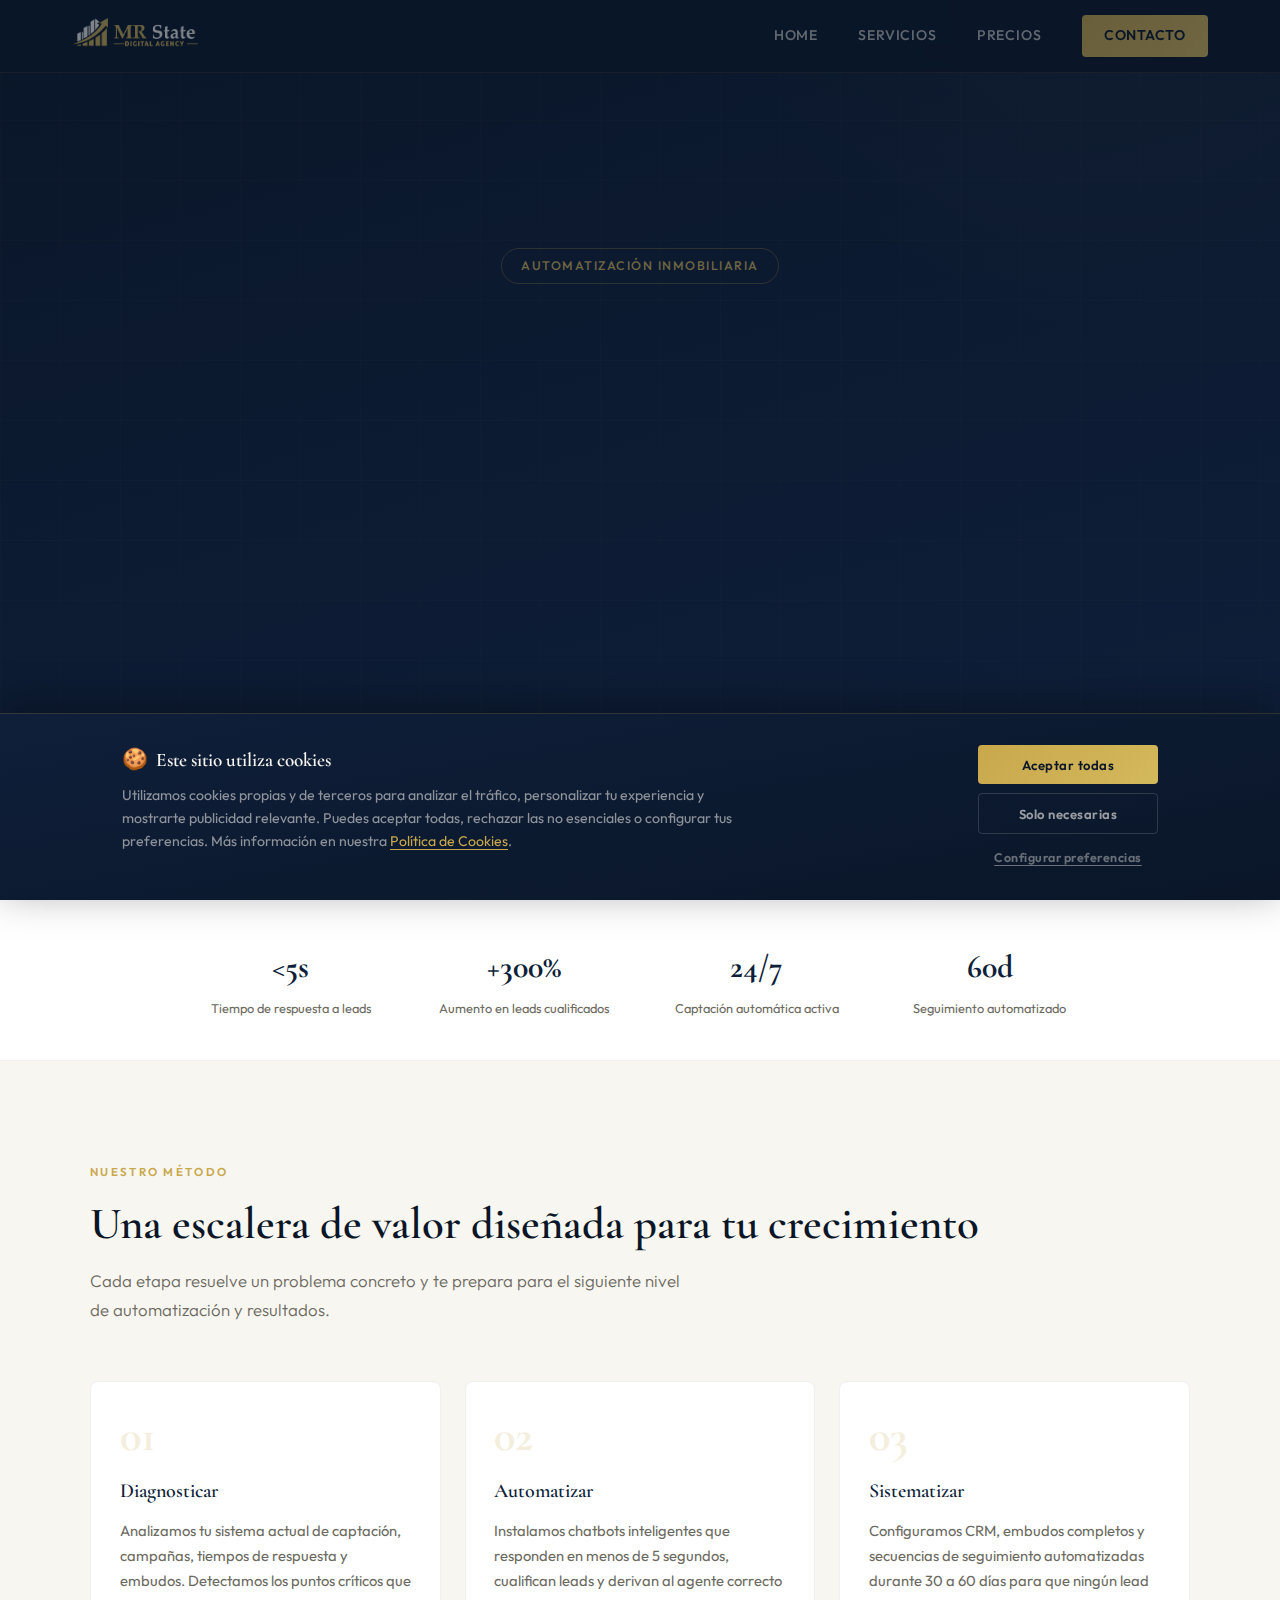
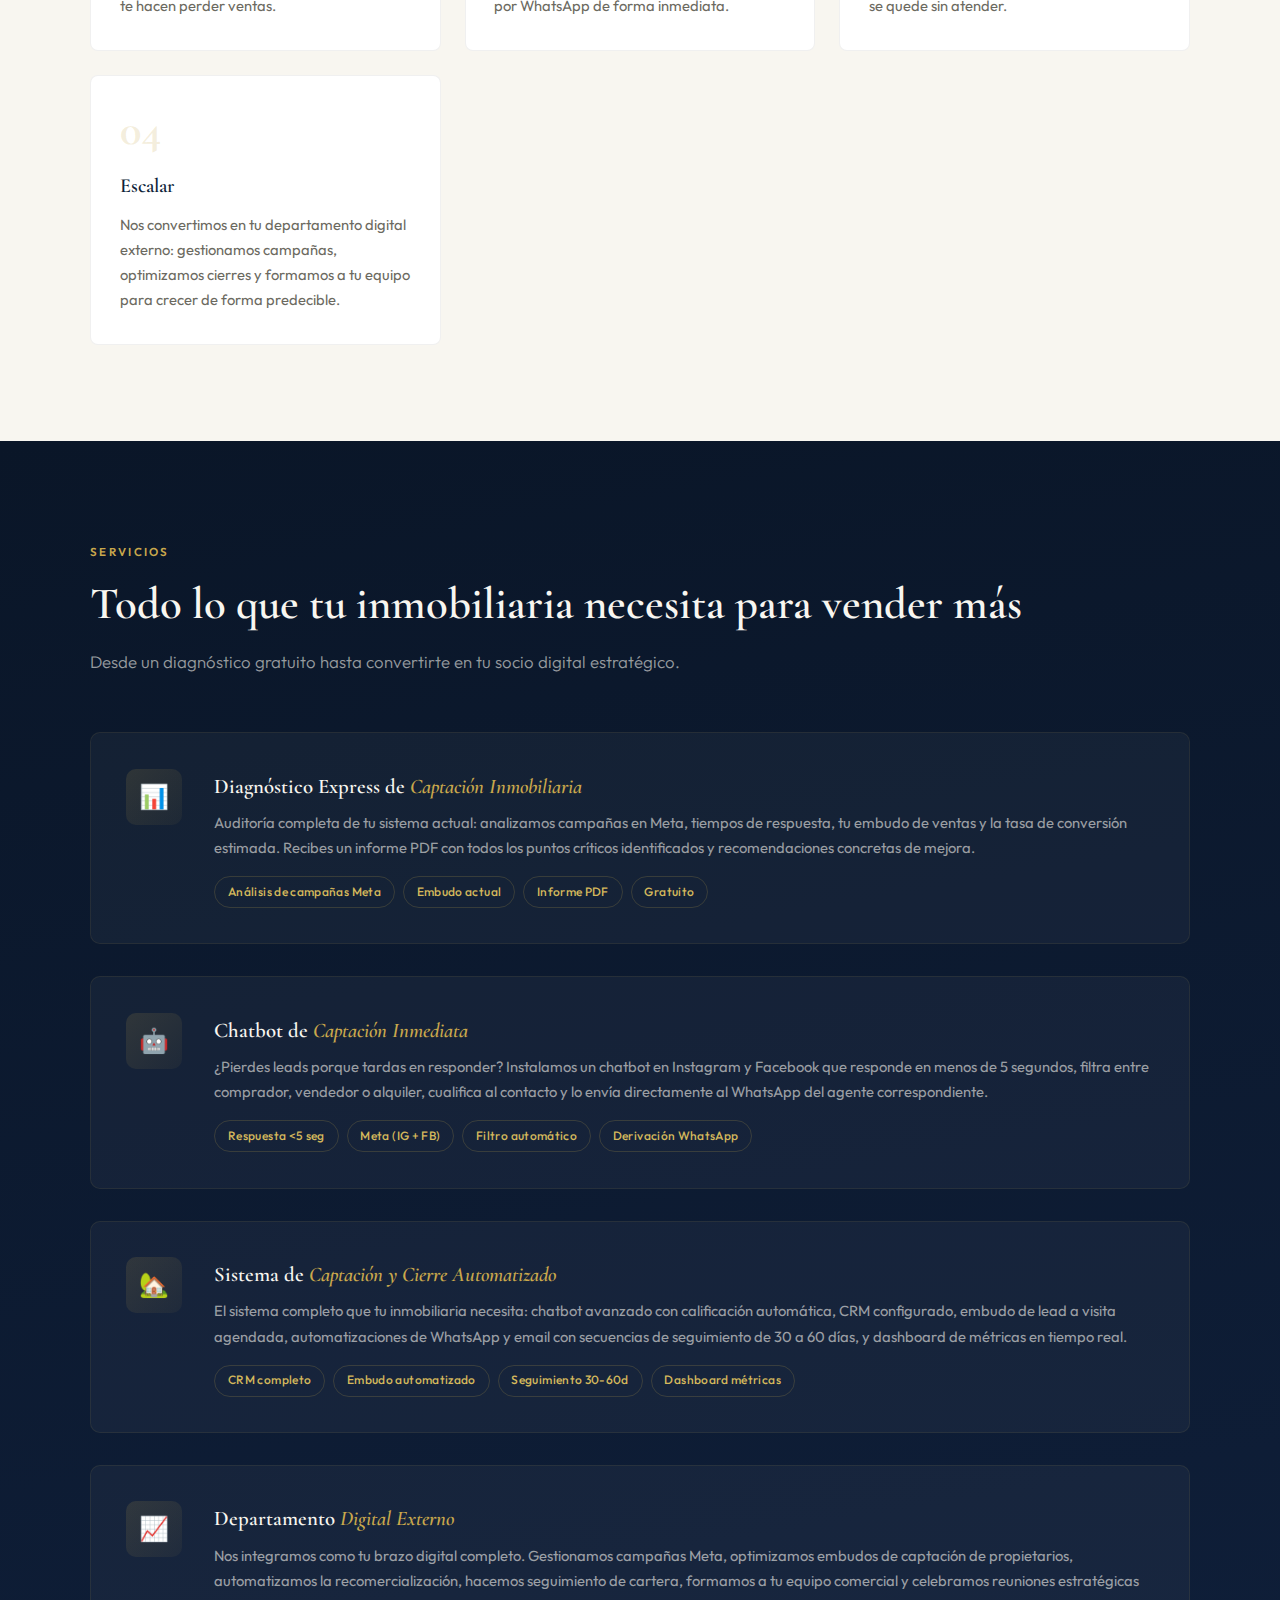
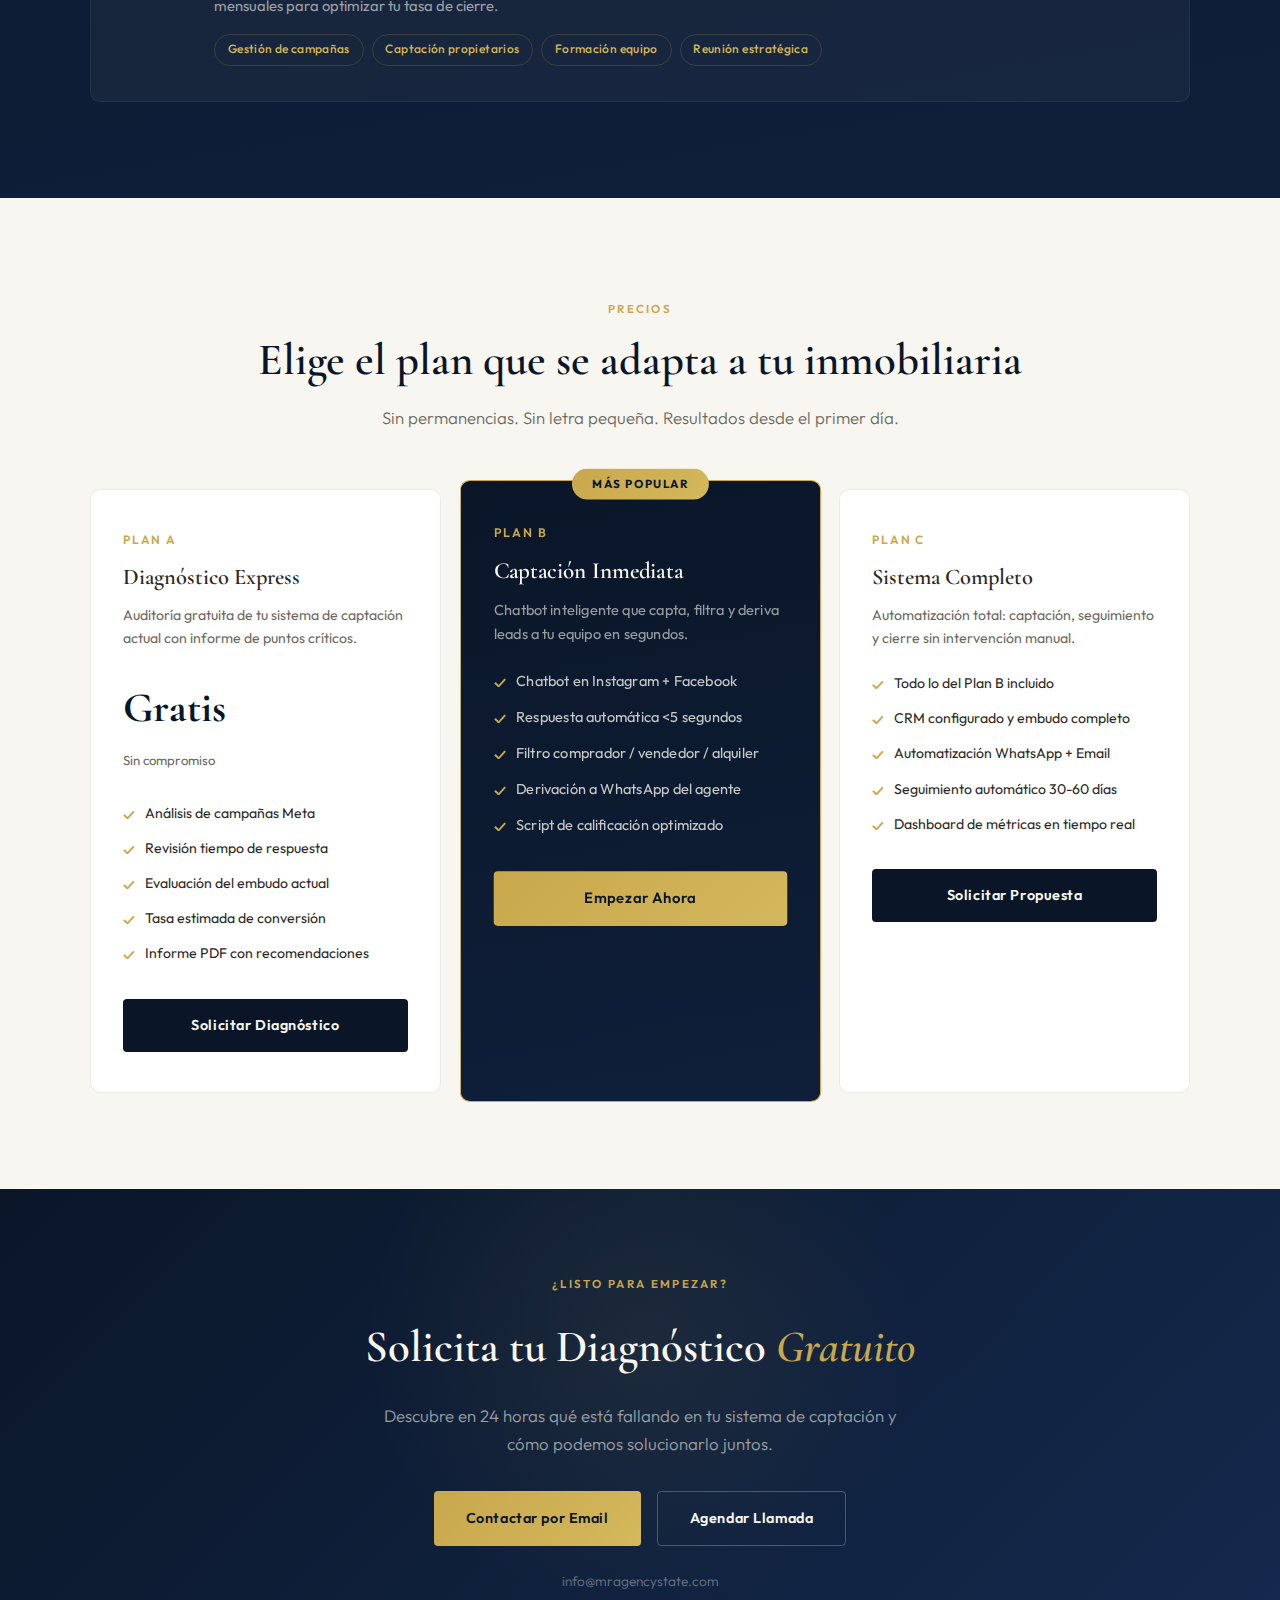
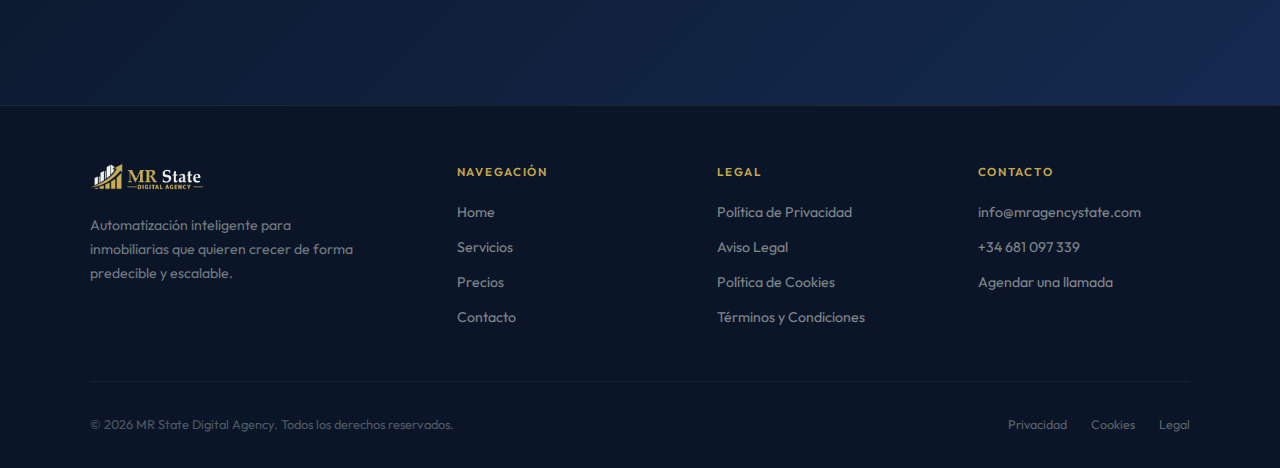
<file: index.html>
<!DOCTYPE html>
<html lang="es">
<head>
  <meta charset="UTF-8">
  <meta name="viewport" content="width=device-width, initial-scale=1.0">
  <title>MR State Agency — Automatización Inmobiliaria</title>
  <!-- Favicons -->
  <link rel="icon" type="image/x-icon" href="favicon.ico">
  <link rel="icon" type="image/png" sizes="32x32" href="assets/favicon-32.png">
  <link rel="icon" type="image/png" sizes="16x16" href="assets/favicon-16.png">
  <link rel="apple-touch-icon" sizes="180x180" href="assets/apple-touch-icon.png">
  <link rel="icon" type="image/png" sizes="192x192" href="assets/favicon-192.png">
  <link rel="icon" type="image/png" sizes="512x512" href="assets/favicon-512.png">

  <link rel="preconnect" href="https://fonts.googleapis.com">
  <link href="https://fonts.googleapis.com/css2?family=Cormorant+Garamond:wght@400;500;600;700&family=Outfit:wght@300;400;500;600;700&display=swap" rel="stylesheet">
  <style>
    /* ═══════════════════════════════════════
       CSS VARIABLES & RESET
    ═══════════════════════════════════════ */
    :root {
      --navy-900: #0a1628;
      --navy-800: #0f1f3a;
      --navy-700: #142a4f;
      --navy-600: #1a3566;
      --navy-500: #1e3f7b;
      --gold-400: #c9a84c;
      --gold-300: #d4b85c;
      --gold-200: #e0c974;
      --gold-100: #f0dfa0;
      --white: #f8f6f0;
      --white-pure: #ffffff;
      --gray-100: #e8e6e0;
      --gray-200: #d0cec8;
      --gray-600: #6b6960;
      --gray-800: #2a2824;
      --font-display: 'Cormorant Garamond', Georgia, serif;
      --font-body: 'Outfit', sans-serif;
      --transition: 0.35s cubic-bezier(0.4, 0, 0.2, 1);
    }

    *, *::before, *::after { box-sizing: border-box; margin: 0; padding: 0; }

    html { scroll-behavior: smooth; }

    body {
      font-family: var(--font-body);
      color: var(--gray-800);
      background: var(--white);
      line-height: 1.7;
      font-weight: 400;
      overflow-x: hidden;
    }

    img { max-width: 100%; display: block; }
    a { text-decoration: none; color: inherit; }
    ul { list-style: none; }

    /* ═══════════════════════════════════════
       HEADER / NAV
    ═══════════════════════════════════════ */
    .header {
      position: fixed;
      top: 0;
      left: 0;
      right: 0;
      z-index: 1000;
      background: rgba(10, 22, 40, 0.95);
      backdrop-filter: blur(12px);
      border-bottom: 1px solid rgba(201, 168, 76, 0.15);
      transition: var(--transition);
    }

    .header-inner {
      max-width: 1200px;
      margin: 0 auto;
      padding: 0 2rem;
      display: flex;
      align-items: center;
      justify-content: space-between;
      height: 72px;
    }

    .logo {
      display: flex;
      align-items: center;
      z-index: 1001;
    }

    .logo-img {
      height: 40px;
      width: auto;
      object-fit: contain;
    }

    .nav-links {
      display: flex;
      gap: 2.5rem;
      align-items: center;
    }

    .nav-links a {
      color: rgba(248, 246, 240, 0.75);
      font-size: 0.88rem;
      font-weight: 500;
      letter-spacing: 0.06em;
      text-transform: uppercase;
      transition: var(--transition);
      position: relative;
    }

    .nav-links a::after {
      content: '';
      position: absolute;
      bottom: -4px;
      left: 0;
      width: 0;
      height: 1.5px;
      background: var(--gold-400);
      transition: var(--transition);
    }

    .nav-links a:hover { color: var(--gold-300); }
    .nav-links a:hover::after { width: 100%; }

    .nav-cta {
      padding: 0.55rem 1.4rem !important;
      background: linear-gradient(135deg, var(--gold-400), var(--gold-300));
      color: var(--navy-900) !important;
      border-radius: 4px;
      font-weight: 600 !important;
      letter-spacing: 0.04em !important;
    }

    .nav-cta::after { display: none !important; }
    .nav-cta:hover { transform: translateY(-1px); box-shadow: 0 4px 16px rgba(201, 168, 76, 0.35); }

    /* Hamburger */
    .hamburger {
      display: none;
      flex-direction: column;
      gap: 5px;
      cursor: pointer;
      z-index: 1001;
      background: none;
      border: none;
      padding: 4px;
    }

    .hamburger span {
      display: block;
      width: 26px;
      height: 2px;
      background: var(--gold-400);
      transition: var(--transition);
      border-radius: 2px;
    }

    .hamburger.active span:nth-child(1) { transform: rotate(45deg) translate(5px, 5px); }
    .hamburger.active span:nth-child(2) { opacity: 0; }
    .hamburger.active span:nth-child(3) { transform: rotate(-45deg) translate(5px, -5px); }

    /* Mobile Nav */
    .mobile-nav {
      display: none;
      position: fixed;
      top: 0;
      left: 0;
      right: 0;
      bottom: 0;
      background: rgba(10, 22, 40, 0.98);
      z-index: 999;
      flex-direction: column;
      align-items: center;
      justify-content: center;
      gap: 2rem;
    }

    .mobile-nav.active { display: flex; }

    .mobile-nav a {
      color: var(--white);
      font-family: var(--font-display);
      font-size: 1.8rem;
      font-weight: 500;
      transition: var(--transition);
    }

    .mobile-nav a:hover { color: var(--gold-400); }

    /* ═══════════════════════════════════════
       HERO SECTION
    ═══════════════════════════════════════ */
    .hero {
      min-height: 100vh;
      background: linear-gradient(165deg, var(--navy-900) 0%, var(--navy-800) 40%, var(--navy-700) 100%);
      display: flex;
      align-items: center;
      justify-content: center;
      position: relative;
      overflow: hidden;
      padding: 6rem 2rem 4rem;
    }

    .hero::before {
      content: '';
      position: absolute;
      top: -50%;
      right: -20%;
      width: 800px;
      height: 800px;
      background: radial-gradient(circle, rgba(201, 168, 76, 0.06) 0%, transparent 70%);
      pointer-events: none;
    }

    .hero::after {
      content: '';
      position: absolute;
      bottom: 0;
      left: 0;
      right: 0;
      height: 1px;
      background: linear-gradient(90deg, transparent, rgba(201, 168, 76, 0.3), transparent);
    }

    /* Decorative grid pattern */
    .hero-pattern {
      position: absolute;
      inset: 0;
      background-image:
        linear-gradient(rgba(201, 168, 76, 0.03) 1px, transparent 1px),
        linear-gradient(90deg, rgba(201, 168, 76, 0.03) 1px, transparent 1px);
      background-size: 60px 60px;
      pointer-events: none;
    }

    .hero-content {
      max-width: 820px;
      text-align: center;
      position: relative;
      z-index: 1;
    }

    .hero-badge {
      display: inline-block;
      padding: 0.4rem 1.2rem;
      border: 1px solid rgba(201, 168, 76, 0.35);
      border-radius: 50px;
      font-size: 0.78rem;
      font-weight: 500;
      letter-spacing: 0.12em;
      text-transform: uppercase;
      color: var(--gold-300);
      margin-bottom: 2rem;
      animation: fadeInUp 0.8s ease forwards;
    }

    .hero h1 {
      font-family: var(--font-display);
      font-size: clamp(2.4rem, 6vw, 4.2rem);
      font-weight: 600;
      color: var(--white);
      line-height: 1.15;
      margin-bottom: 1.5rem;
      animation: fadeInUp 0.8s ease 0.15s forwards;
      opacity: 0;
    }

    .hero h1 em {
      font-style: italic;
      color: var(--gold-400);
    }

    .hero p {
      font-size: 1.1rem;
      color: rgba(248, 246, 240, 0.65);
      max-width: 580px;
      margin: 0 auto 2.5rem;
      font-weight: 300;
      line-height: 1.8;
      animation: fadeInUp 0.8s ease 0.3s forwards;
      opacity: 0;
    }

    .hero-buttons {
      display: flex;
      gap: 1rem;
      justify-content: center;
      flex-wrap: wrap;
      animation: fadeInUp 0.8s ease 0.45s forwards;
      opacity: 0;
    }

    @keyframes fadeInUp {
      from { opacity: 0; transform: translateY(24px); }
      to { opacity: 1; transform: translateY(0); }
    }

    /* Buttons */
    .btn {
      display: inline-flex;
      align-items: center;
      gap: 0.5rem;
      padding: 0.9rem 2rem;
      font-family: var(--font-body);
      font-size: 0.9rem;
      font-weight: 600;
      letter-spacing: 0.04em;
      border-radius: 4px;
      cursor: pointer;
      transition: var(--transition);
      border: none;
    }

    .btn-primary {
      background: linear-gradient(135deg, var(--gold-400), var(--gold-300));
      color: var(--navy-900);
    }

    .btn-primary:hover {
      transform: translateY(-2px);
      box-shadow: 0 8px 30px rgba(201, 168, 76, 0.3);
    }

    .btn-outline {
      background: transparent;
      border: 1px solid rgba(248, 246, 240, 0.25);
      color: var(--white);
    }

    .btn-outline:hover {
      border-color: var(--gold-400);
      color: var(--gold-300);
    }

    /* ═══════════════════════════════════════
       SECTIONS COMMON
    ═══════════════════════════════════════ */
    .section {
      padding: 6rem 2rem;
    }

    .section-inner {
      max-width: 1100px;
      margin: 0 auto;
    }

    .section-label {
      display: inline-block;
      font-size: 0.72rem;
      font-weight: 600;
      letter-spacing: 0.2em;
      text-transform: uppercase;
      color: var(--gold-400);
      margin-bottom: 1rem;
    }

    .section-title {
      font-family: var(--font-display);
      font-size: clamp(1.8rem, 4vw, 2.8rem);
      font-weight: 600;
      color: var(--navy-900);
      line-height: 1.2;
      margin-bottom: 1rem;
    }

    .section-subtitle {
      font-size: 1.05rem;
      color: var(--gray-600);
      max-width: 600px;
      font-weight: 300;
      line-height: 1.7;
    }

    .section-dark {
      background: linear-gradient(170deg, var(--navy-900), var(--navy-800));
      color: var(--white);
    }

    .section-dark .section-title { color: var(--white); }
    .section-dark .section-subtitle { color: rgba(248, 246, 240, 0.6); }

    /* ═══════════════════════════════════════
       MÉTODO / VALUE LADDER
    ═══════════════════════════════════════ */
    .method-grid {
      display: grid;
      grid-template-columns: repeat(auto-fit, minmax(260px, 1fr));
      gap: 1.5rem;
      margin-top: 3.5rem;
    }

    .method-card {
      background: var(--white-pure);
      border: 1px solid rgba(0,0,0,0.06);
      border-radius: 8px;
      padding: 2rem 1.8rem;
      position: relative;
      transition: var(--transition);
      overflow: hidden;
    }

    .method-card::before {
      content: '';
      position: absolute;
      top: 0;
      left: 0;
      right: 0;
      height: 3px;
      background: linear-gradient(90deg, var(--gold-400), var(--gold-200));
      transform: scaleX(0);
      transform-origin: left;
      transition: var(--transition);
    }

    .method-card:hover { transform: translateY(-4px); box-shadow: 0 12px 40px rgba(10, 22, 40, 0.08); }
    .method-card:hover::before { transform: scaleX(1); }

    .method-step {
      font-family: var(--font-display);
      font-size: 2.8rem;
      font-weight: 700;
      color: rgba(201, 168, 76, 0.2);
      line-height: 1;
      margin-bottom: 1rem;
    }

    .method-card h3 {
      font-family: var(--font-display);
      font-size: 1.25rem;
      font-weight: 600;
      color: var(--navy-800);
      margin-bottom: 0.6rem;
    }

    .method-card p {
      font-size: 0.92rem;
      color: var(--gray-600);
      line-height: 1.7;
    }

    /* ═══════════════════════════════════════
       SERVICIOS DETALLE
    ═══════════════════════════════════════ */
    .services-list {
      margin-top: 3.5rem;
      display: flex;
      flex-direction: column;
      gap: 2rem;
    }

    .service-item {
      display: grid;
      grid-template-columns: auto 1fr;
      gap: 2rem;
      background: rgba(255,255,255,0.04);
      border: 1px solid rgba(201, 168, 76, 0.1);
      border-radius: 10px;
      padding: 2.2rem;
      transition: var(--transition);
    }

    .service-item:hover {
      border-color: rgba(201, 168, 76, 0.3);
      background: rgba(255,255,255,0.06);
    }

    .service-icon {
      width: 56px;
      height: 56px;
      background: linear-gradient(135deg, rgba(201, 168, 76, 0.15), rgba(201, 168, 76, 0.05));
      border-radius: 10px;
      display: flex;
      align-items: center;
      justify-content: center;
      font-size: 1.5rem;
      flex-shrink: 0;
    }

    .service-item h3 {
      font-family: var(--font-display);
      font-size: 1.3rem;
      font-weight: 600;
      color: var(--white);
      margin-bottom: 0.4rem;
    }

    .service-item h3 span {
      color: var(--gold-400);
      font-style: italic;
    }

    .service-item p {
      font-size: 0.92rem;
      color: rgba(248, 246, 240, 0.6);
      line-height: 1.7;
    }

    .service-tags {
      display: flex;
      flex-wrap: wrap;
      gap: 0.5rem;
      margin-top: 1rem;
    }

    .service-tag {
      padding: 0.3rem 0.8rem;
      font-size: 0.75rem;
      font-weight: 500;
      border: 1px solid rgba(201, 168, 76, 0.2);
      border-radius: 50px;
      color: var(--gold-300);
      letter-spacing: 0.03em;
    }

    /* ═══════════════════════════════════════
       PRECIOS
    ═══════════════════════════════════════ */
    #precios { background: var(--white); }

    .pricing-grid {
      display: grid;
      grid-template-columns: repeat(3, 1fr);
      gap: 1.5rem;
      margin-top: 3.5rem;
    }

    .pricing-card {
      border: 1px solid rgba(0,0,0,0.08);
      border-radius: 10px;
      padding: 2.5rem 2rem;
      background: var(--white-pure);
      position: relative;
      transition: var(--transition);
    }

    .pricing-card:hover {
      transform: translateY(-4px);
      box-shadow: 0 16px 48px rgba(10, 22, 40, 0.1);
    }

    .pricing-card.featured {
      background: linear-gradient(170deg, var(--navy-900), var(--navy-800));
      border-color: var(--gold-400);
      color: var(--white);
      transform: scale(1.03);
    }

    .pricing-card.featured:hover {
      transform: scale(1.03) translateY(-4px);
    }

    .pricing-badge {
      position: absolute;
      top: -12px;
      left: 50%;
      transform: translateX(-50%);
      background: linear-gradient(135deg, var(--gold-400), var(--gold-300));
      color: var(--navy-900);
      font-size: 0.7rem;
      font-weight: 700;
      letter-spacing: 0.12em;
      text-transform: uppercase;
      padding: 0.35rem 1.2rem;
      border-radius: 50px;
    }

    .pricing-tier {
      font-size: 0.75rem;
      font-weight: 600;
      letter-spacing: 0.15em;
      text-transform: uppercase;
      color: var(--gold-400);
      margin-bottom: 0.5rem;
    }

    .pricing-card h3 {
      font-family: var(--font-display);
      font-size: 1.4rem;
      font-weight: 600;
      margin-bottom: 0.5rem;
    }

    .pricing-desc {
      font-size: 0.88rem;
      color: var(--gray-600);
      margin-bottom: 1.5rem;
      line-height: 1.6;
    }

    .pricing-card.featured .pricing-desc {
      color: rgba(248, 246, 240, 0.6);
    }

    .pricing-amount {
      font-family: var(--font-display);
      font-size: 2.6rem;
      font-weight: 700;
      color: var(--navy-900);
      margin-bottom: 0.3rem;
    }

    .pricing-card.featured .pricing-amount { color: var(--gold-400); }

    .pricing-period {
      font-size: 0.82rem;
      color: var(--gray-600);
      margin-bottom: 2rem;
    }

    .pricing-card.featured .pricing-period { color: rgba(248, 246, 240, 0.5); }

    .pricing-features {
      display: flex;
      flex-direction: column;
      gap: 0.75rem;
      margin-bottom: 2rem;
    }

    .pricing-feature {
      display: flex;
      align-items: flex-start;
      gap: 0.6rem;
      font-size: 0.88rem;
      color: var(--gray-800);
      line-height: 1.5;
    }

    .pricing-card.featured .pricing-feature { color: rgba(248, 246, 240, 0.8); }

    .pricing-check {
      color: var(--gold-400);
      font-weight: 700;
      flex-shrink: 0;
      margin-top: 2px;
    }

    .pricing-card .btn {
      width: 100%;
      justify-content: center;
      text-align: center;
    }

    .btn-dark {
      background: var(--navy-900);
      color: var(--white);
    }

    .btn-dark:hover {
      background: var(--navy-700);
      transform: translateY(-2px);
    }

    /* ═══════════════════════════════════════
       DIAGNÓSTICO CTA
    ═══════════════════════════════════════ */
    .cta-section {
      background: linear-gradient(135deg, var(--navy-900), var(--navy-700));
      text-align: center;
      padding: 5rem 2rem;
      position: relative;
      overflow: hidden;
    }

    .cta-section::before {
      content: '';
      position: absolute;
      top: -150px;
      left: 50%;
      transform: translateX(-50%);
      width: 600px;
      height: 600px;
      background: radial-gradient(circle, rgba(201, 168, 76, 0.08), transparent 65%);
      pointer-events: none;
    }

    .cta-section h2 {
      font-family: var(--font-display);
      font-size: clamp(1.8rem, 4vw, 2.8rem);
      font-weight: 600;
      color: var(--white);
      margin-bottom: 1rem;
      position: relative;
    }

    .cta-section h2 em {
      color: var(--gold-400);
      font-style: italic;
    }

    .cta-section p {
      color: rgba(248, 246, 240, 0.6);
      font-size: 1.05rem;
      font-weight: 300;
      max-width: 550px;
      margin: 0 auto 2rem;
      position: relative;
    }

    /* ═══════════════════════════════════════
       FOOTER
    ═══════════════════════════════════════ */
    .footer {
      background: var(--navy-900);
      border-top: 1px solid rgba(201, 168, 76, 0.12);
      padding: 3.5rem 2rem 2rem;
    }

    .footer-inner {
      max-width: 1100px;
      margin: 0 auto;
    }

    .footer-top {
      display: grid;
      grid-template-columns: 1.5fr 1fr 1fr 1fr;
      gap: 3rem;
      padding-bottom: 2.5rem;
      border-bottom: 1px solid rgba(248, 246, 240, 0.06);
    }

    .footer-brand .logo-img {
      height: 36px;
    }

    .footer-brand p {
      color: rgba(248, 246, 240, 0.45);
      font-size: 0.88rem;
      margin-top: 1rem;
      line-height: 1.7;
      max-width: 280px;
    }

    .footer-col h4 {
      font-size: 0.72rem;
      font-weight: 600;
      letter-spacing: 0.15em;
      text-transform: uppercase;
      color: var(--gold-400);
      margin-bottom: 1.2rem;
    }

    .footer-col a {
      display: block;
      color: rgba(248, 246, 240, 0.5);
      font-size: 0.88rem;
      margin-bottom: 0.7rem;
      transition: var(--transition);
    }

    .footer-col a:hover { color: var(--gold-300); }

    .footer-bottom {
      display: flex;
      align-items: center;
      justify-content: space-between;
      padding-top: 2rem;
      flex-wrap: wrap;
      gap: 1rem;
    }

    .footer-copy {
      font-size: 0.8rem;
      color: rgba(248, 246, 240, 0.3);
    }

    .footer-legal {
      display: flex;
      gap: 1.5rem;
    }

    .footer-legal a {
      font-size: 0.78rem;
      color: rgba(248, 246, 240, 0.35);
      transition: var(--transition);
    }

    .footer-legal a:hover { color: var(--gold-300); }

    /* ═══════════════════════════════════════
       RESPONSIVE
    ═══════════════════════════════════════ */
    @media (max-width: 900px) {
      .pricing-grid {
        grid-template-columns: 1fr;
        max-width: 420px;
        margin-left: auto;
        margin-right: auto;
      }

      .pricing-card.featured {
        transform: none;
        order: -1;
      }

      .pricing-card.featured:hover {
        transform: translateY(-4px);
      }

      .footer-top {
        grid-template-columns: 1fr 1fr;
        gap: 2rem;
      }
    }

    @media (max-width: 768px) {
      .nav-links { display: none; }
      .hamburger { display: flex; }

      .hero { padding: 5rem 1.5rem 3rem; min-height: 90vh; }

      .logo-img { height: 34px; }

      .service-item {
        grid-template-columns: 1fr;
        gap: 1rem;
      }

      .section { padding: 4rem 1.5rem; }
    }

    @media (max-width: 500px) {
      .footer-top {
        grid-template-columns: 1fr;
        gap: 2rem;
      }

      .footer-bottom {
        flex-direction: column;
        align-items: flex-start;
      }

      .hero-buttons { flex-direction: column; align-items: center; }
      .hero-buttons .btn { width: 100%; justify-content: center; }
    }

    /* ═══════════════════════════════════════
       STATS BAR
    ═══════════════════════════════════════ */
    .stats-bar {
      background: var(--white-pure);
      border-bottom: 1px solid rgba(0,0,0,0.05);
      padding: 2.5rem 2rem;
    }

    .stats-grid {
      max-width: 900px;
      margin: 0 auto;
      display: grid;
      grid-template-columns: repeat(4, 1fr);
      gap: 2rem;
      text-align: center;
    }

    .stat-number {
      font-family: var(--font-display);
      font-size: 2rem;
      font-weight: 700;
      color: var(--navy-800);
    }

    .stat-label {
      font-size: 0.8rem;
      color: var(--gray-600);
      margin-top: 0.25rem;
    }

    @media (max-width: 600px) {
      .stats-grid { grid-template-columns: repeat(2, 1fr); }
    }
  </style>
  <link rel="stylesheet" href="assets/cookies.css">
</head>
<body>

  <!-- ════════════ HEADER ════════════ -->
  <header class="header">
    <div class="header-inner">
      <a href="#" class="logo">
        <img src="assets/logo-white.png" alt="MR State Digital Agency" class="logo-img">
      </a>

      <nav class="nav-links">
        <a href="#inicio">Home</a>
        <a href="#servicios">Servicios</a>
        <a href="#precios">Precios</a>
        <a href="#contacto" class="nav-cta">Contacto</a>
      </nav>

      <button class="hamburger" onclick="toggleMenu()" aria-label="Abrir menú">
        <span></span>
        <span></span>
        <span></span>
      </button>
    </div>
  </header>

  <!-- Mobile Nav -->
  <nav class="mobile-nav" id="mobileNav">
    <a href="#inicio" onclick="toggleMenu()">Home</a>
    <a href="#servicios" onclick="toggleMenu()">Servicios</a>
    <a href="#precios" onclick="toggleMenu()">Precios</a>
    <a href="#contacto" onclick="toggleMenu()">Contacto</a>
  </nav>

  <!-- ════════════ HERO ════════════ -->
  <section class="hero" id="inicio">
    <div class="hero-pattern"></div>
    <div class="hero-content">
      <div class="hero-badge">Automatización Inmobiliaria</div>
      <h1>Captamos, cualificamos y cerramos <em>leads por ti</em></h1>
      <p>Transformamos el caos de tu captación inmobiliaria en un sistema automatizado que genera visitas, seguimientos y cierres — sin perder ni un solo contacto.</p>
      <div class="hero-buttons">
        <a href="#precios" class="btn btn-primary">Ver Planes</a>
        <a href="#metodo" class="btn btn-outline">Cómo Funciona</a>
      </div>
    </div>
  </section>

  <!-- ════════════ STATS BAR ════════════ -->
  <div class="stats-bar">
    <div class="stats-grid">
      <div>
        <div class="stat-number">&lt;5s</div>
        <div class="stat-label">Tiempo de respuesta a leads</div>
      </div>
      <div>
        <div class="stat-number">+300%</div>
        <div class="stat-label">Aumento en leads cualificados</div>
      </div>
      <div>
        <div class="stat-number">24/7</div>
        <div class="stat-label">Captación automática activa</div>
      </div>
      <div>
        <div class="stat-number">60d</div>
        <div class="stat-label">Seguimiento automatizado</div>
      </div>
    </div>
  </div>

  <!-- ════════════ MÉTODO ════════════ -->
  <section class="section" id="metodo">
    <div class="section-inner">
      <div class="section-label">Nuestro Método</div>
      <div class="section-title">Una escalera de valor diseñada para tu crecimiento</div>
      <p class="section-subtitle">Cada etapa resuelve un problema concreto y te prepara para el siguiente nivel de automatización y resultados.</p>

      <div class="method-grid">
        <div class="method-card">
          <div class="method-step">01</div>
          <h3>Diagnosticar</h3>
          <p>Analizamos tu sistema actual de captación, campañas, tiempos de respuesta y embudos. Detectamos los puntos críticos que te hacen perder ventas.</p>
        </div>
        <div class="method-card">
          <div class="method-step">02</div>
          <h3>Automatizar</h3>
          <p>Instalamos chatbots inteligentes que responden en menos de 5 segundos, cualifican leads y derivan al agente correcto por WhatsApp de forma inmediata.</p>
        </div>
        <div class="method-card">
          <div class="method-step">03</div>
          <h3>Sistematizar</h3>
          <p>Configuramos CRM, embudos completos y secuencias de seguimiento automatizadas durante 30 a 60 días para que ningún lead se quede sin atender.</p>
        </div>
        <div class="method-card">
          <div class="method-step">04</div>
          <h3>Escalar</h3>
          <p>Nos convertimos en tu departamento digital externo: gestionamos campañas, optimizamos cierres y formamos a tu equipo para crecer de forma predecible.</p>
        </div>
      </div>
    </div>
  </section>

  <!-- ════════════ SERVICIOS ════════════ -->
  <section class="section section-dark" id="servicios">
    <div class="section-inner">
      <div class="section-label">Servicios</div>
      <div class="section-title">Todo lo que tu inmobiliaria necesita para vender más</div>
      <p class="section-subtitle">Desde un diagnóstico gratuito hasta convertirte en tu socio digital estratégico.</p>

      <div class="services-list">

        <div class="service-item">
          <div class="service-icon">📊</div>
          <div>
            <h3>Diagnóstico Express de <span>Captación Inmobiliaria</span></h3>
            <p>Auditoría completa de tu sistema actual: analizamos campañas en Meta, tiempos de respuesta, tu embudo de ventas y la tasa de conversión estimada. Recibes un informe PDF con todos los puntos críticos identificados y recomendaciones concretas de mejora.</p>
            <div class="service-tags">
              <span class="service-tag">Análisis de campañas Meta</span>
              <span class="service-tag">Embudo actual</span>
              <span class="service-tag">Informe PDF</span>
              <span class="service-tag">Gratuito</span>
            </div>
          </div>
        </div>

        <div class="service-item">
          <div class="service-icon">🤖</div>
          <div>
            <h3>Chatbot de <span>Captación Inmediata</span></h3>
            <p>¿Pierdes leads porque tardas en responder? Instalamos un chatbot en Instagram y Facebook que responde en menos de 5 segundos, filtra entre comprador, vendedor o alquiler, cualifica al contacto y lo envía directamente al WhatsApp del agente correspondiente.</p>
            <div class="service-tags">
              <span class="service-tag">Respuesta &lt;5 seg</span>
              <span class="service-tag">Meta (IG + FB)</span>
              <span class="service-tag">Filtro automático</span>
              <span class="service-tag">Derivación WhatsApp</span>
            </div>
          </div>
        </div>

        <div class="service-item">
          <div class="service-icon">🏡</div>
          <div>
            <h3>Sistema de <span>Captación y Cierre Automatizado</span></h3>
            <p>El sistema completo que tu inmobiliaria necesita: chatbot avanzado con calificación automática, CRM configurado, embudo de lead a visita agendada, automatizaciones de WhatsApp y email con secuencias de seguimiento de 30 a 60 días, y dashboard de métricas en tiempo real.</p>
            <div class="service-tags">
              <span class="service-tag">CRM completo</span>
              <span class="service-tag">Embudo automatizado</span>
              <span class="service-tag">Seguimiento 30-60d</span>
              <span class="service-tag">Dashboard métricas</span>
            </div>
          </div>
        </div>

        <div class="service-item">
          <div class="service-icon">📈</div>
          <div>
            <h3>Departamento <span>Digital Externo</span></h3>
            <p>Nos integramos como tu brazo digital completo. Gestionamos campañas Meta, optimizamos embudos de captación de propietarios, automatizamos la recomercialización, hacemos seguimiento de cartera, formamos a tu equipo comercial y celebramos reuniones estratégicas mensuales para optimizar tu tasa de cierre.</p>
            <div class="service-tags">
              <span class="service-tag">Gestión de campañas</span>
              <span class="service-tag">Captación propietarios</span>
              <span class="service-tag">Formación equipo</span>
              <span class="service-tag">Reunión estratégica</span>
            </div>
          </div>
        </div>

      </div>
    </div>
  </section>

  <!-- ════════════ PRECIOS ════════════ -->
  <section class="section" id="precios">
    <div class="section-inner">
      <div style="text-align: center;">
        <div class="section-label">Precios</div>
        <div class="section-title">Elige el plan que se adapta a tu inmobiliaria</div>
        <p class="section-subtitle" style="margin: 0.5rem auto 0;">Sin permanencias. Sin letra pequeña. Resultados desde el primer día.</p>
      </div>

      <div class="pricing-grid">

        <!-- PLAN A: GRATIS -->
        <div class="pricing-card">
          <div class="pricing-tier">Plan A</div>
          <h3>Diagnóstico Express</h3>
          <p class="pricing-desc">Auditoría gratuita de tu sistema de captación actual con informe de puntos críticos.</p>
          <div class="pricing-amount">Gratis</div>
          <div class="pricing-period">Sin compromiso</div>
          <div class="pricing-features">
            <div class="pricing-feature">
              <span class="pricing-check">✓</span>
              Análisis de campañas Meta
            </div>
            <div class="pricing-feature">
              <span class="pricing-check">✓</span>
              Revisión tiempo de respuesta
            </div>
            <div class="pricing-feature">
              <span class="pricing-check">✓</span>
              Evaluación del embudo actual
            </div>
            <div class="pricing-feature">
              <span class="pricing-check">✓</span>
              Tasa estimada de conversión
            </div>
            <div class="pricing-feature">
              <span class="pricing-check">✓</span>
              Informe PDF con recomendaciones
            </div>
          </div>
          <a href="#contacto" class="btn btn-dark">Solicitar Diagnóstico</a>
        </div>

        <!-- PLAN B: LOW TICKET (Featured) -->
        <div class="pricing-card featured">
          <div class="pricing-badge">Más Popular</div>
          <div class="pricing-tier">Plan B</div>
          <h3>Captación Inmediata</h3>
          <p class="pricing-desc">Chatbot inteligente que capta, filtra y deriva leads a tu equipo en segundos.</p>
          <!-- <div class="pricing-amount">497€</div>
          <div class="pricing-period">Pago único · desde 497€ a 900€</div> -->
          <div class="pricing-features">
            <div class="pricing-feature">
              <span class="pricing-check">✓</span>
              Chatbot en Instagram + Facebook
            </div>
            <div class="pricing-feature">
              <span class="pricing-check">✓</span>
              Respuesta automática &lt;5 segundos
            </div>
            <div class="pricing-feature">
              <span class="pricing-check">✓</span>
              Filtro comprador / vendedor / alquiler
            </div>
            <div class="pricing-feature">
              <span class="pricing-check">✓</span>
              Derivación a WhatsApp del agente
            </div>
            <div class="pricing-feature">
              <span class="pricing-check">✓</span>
              Script de calificación optimizado
            </div>
          </div>
          <a href="#contacto" class="btn btn-primary">Empezar Ahora</a>
        </div>

        <!-- PLAN C: PREMIUM -->
        <div class="pricing-card">
          <div class="pricing-tier">Plan C</div>
          <h3>Sistema Completo</h3>
          <p class="pricing-desc">Automatización total: captación, seguimiento y cierre sin intervención manual.</p>
          <!-- <div class="pricing-amount">2.000€</div>
          <div class="pricing-period">Setup · + 500€–1.500€/mes gestión</div> -->
          <div class="pricing-features">
            <div class="pricing-feature">
              <span class="pricing-check">✓</span>
              Todo lo del Plan B incluido
            </div>
            <div class="pricing-feature">
              <span class="pricing-check">✓</span>
              CRM configurado y embudo completo
            </div>
            <div class="pricing-feature">
              <span class="pricing-check">✓</span>
              Automatización WhatsApp + Email
            </div>
            <div class="pricing-feature">
              <span class="pricing-check">✓</span>
              Seguimiento automático 30-60 días
            </div>
            <div class="pricing-feature">
              <span class="pricing-check">✓</span>
              Dashboard de métricas en tiempo real
            </div>
          </div>
          <a href="#contacto" class="btn btn-dark">Solicitar Propuesta</a>
        </div>

      </div>

      <!-- Extra: Premium/Partner mention -->
      <!--
      <div style="text-align: center; margin-top: 3rem; padding: 2rem; background: linear-gradient(135deg, var(--navy-900), var(--navy-800)); border-radius: 10px;">
        <div style="font-size: 0.72rem; font-weight: 600; letter-spacing: 0.15em; text-transform: uppercase; color: var(--gold-400); margin-bottom: 0.5rem;">Servicio Premium</div>
        <div style="font-family: var(--font-display); font-size: 1.5rem; font-weight: 600; color: var(--white); margin-bottom: 0.5rem;">Departamento Digital Externo</div>
        <p style="color: rgba(248,246,240,0.6); font-size: 0.95rem; max-width: 550px; margin: 0 auto 1.2rem; line-height: 1.7;">¿Necesitas un partner estratégico que gestione campañas, forme a tu equipo y optimice tu tasa de cierre? A partir de <strong style="color: var(--gold-400);">3.000€/mes</strong> nos convertimos en tu departamento digital completo.</p>
        <a href="#contacto" class="btn btn-primary">Hablemos de tu Proyecto</a>
      </div>
    </div>
    -->
  </section>

  <!-- ════════════ CTA FINAL ════════════ -->
  <section class="cta-section" id="contacto">
    <div style="position: relative; z-index: 1;">
      <div class="section-label">¿Listo para empezar?</div>
      <h2>Solicita tu Diagnóstico <em>Gratuito</em></h2>
      <p>Descubre en 24 horas qué está fallando en tu sistema de captación y cómo podemos solucionarlo juntos.</p>
      <div style="display: flex; gap: 1rem; justify-content: center; flex-wrap: wrap;">
        <a href="mailto:info@mragencystate.com" class="btn btn-primary">Contactar por Email</a>
        <a href="https://wa.me/34681097339" class="btn btn-outline">Agendar Llamada</a>
      </div>
      <p style="margin-top: 1.5rem; font-size: 0.85rem; color: rgba(248,246,240,0.4);">info@mragencystate.com</p>
    </div>
  </section>

  <!-- ════════════ FOOTER ════════════ -->
  <footer class="footer">
    <div class="footer-inner">
      <div class="footer-top">
        <div class="footer-brand">
          <a href="#" class="logo">
            <img src="assets/logo-white.png" alt="MR State Digital Agency" class="logo-img">
          </a>
          <p>Automatización inteligente para inmobiliarias que quieren crecer de forma predecible y escalable.</p>
        </div>

        <div class="footer-col">
          <h4>Navegación</h4>
          <a href="#inicio">Home</a>
          <a href="#servicios">Servicios</a>
          <a href="#precios">Precios</a>
          <a href="#contacto">Contacto</a>
        </div>

        <div class="footer-col">
          <h4>Legal</h4>
          <a href="politica-privacidad.html">Política de Privacidad</a>
          <a href="aviso-legal.html">Aviso Legal</a>
          <a href="politica-cookies.html">Política de Cookies</a>
          <a href="terminos-condiciones.html">Términos y Condiciones</a>
        </div>

        <div class="footer-col">
          <h4>Contacto</h4>
          <a href="mailto:info@mragencystate.com">info@mragencystate.com</a>
          <a href="tel:+34681097339">+34 681 097 339</a>
          <a href="https://wa.me/34681097339">Agendar una llamada</a>
        </div>
      </div>

      <div class="footer-bottom">
        <div class="footer-copy">© 2026 MR State Digital Agency. Todos los derechos reservados.</div>
        <div class="footer-legal">
          <a href="politica-privacidad.html">Privacidad</a>
          <a href="politica-cookies.html">Cookies</a>
          <a href="aviso-legal.html">Legal</a>
        </div>
      </div>
    </div>
  </footer>

  <!-- ════════════ JS ════════════ -->
  <script>
    function toggleMenu() {
      document.getElementById('mobileNav').classList.toggle('active');
      document.querySelector('.hamburger').classList.toggle('active');
      document.body.style.overflow = document.getElementById('mobileNav').classList.contains('active') ? 'hidden' : '';
    }

    // Smooth scroll for all anchor links
    document.querySelectorAll('a[href^="#"]').forEach(anchor => {
      anchor.addEventListener('click', function(e) {
        const target = document.querySelector(this.getAttribute('href'));
        if (target) {
          e.preventDefault();
          target.scrollIntoView({ behavior: 'smooth', block: 'start' });
        }
      });
    });

    // Header background on scroll
    window.addEventListener('scroll', () => {
      const header = document.querySelector('.header');
      if (window.scrollY > 50) {
        header.style.background = 'rgba(10, 22, 40, 0.98)';
      } else {
        header.style.background = 'rgba(10, 22, 40, 0.95)';
      }
    });
  </script>

  <script src="assets/cookies.js"></script>
</body>
</html>
</file>
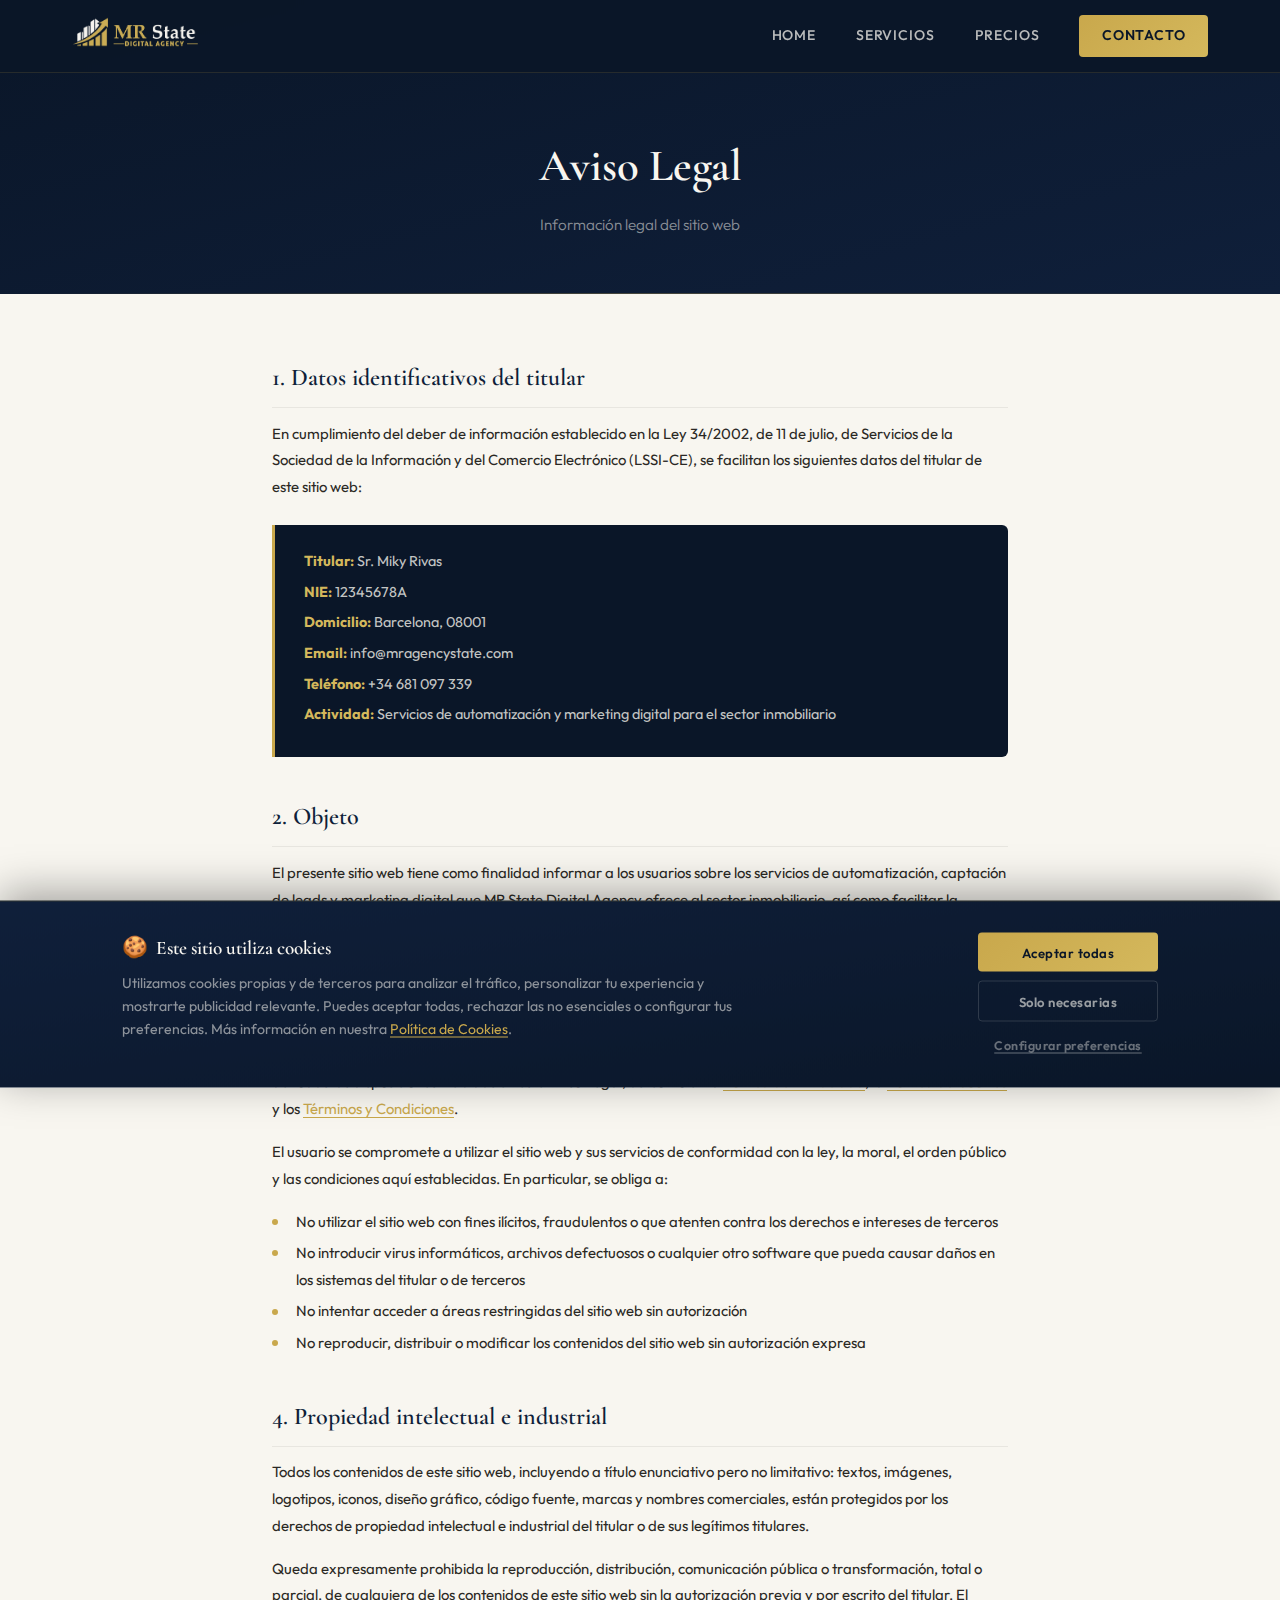
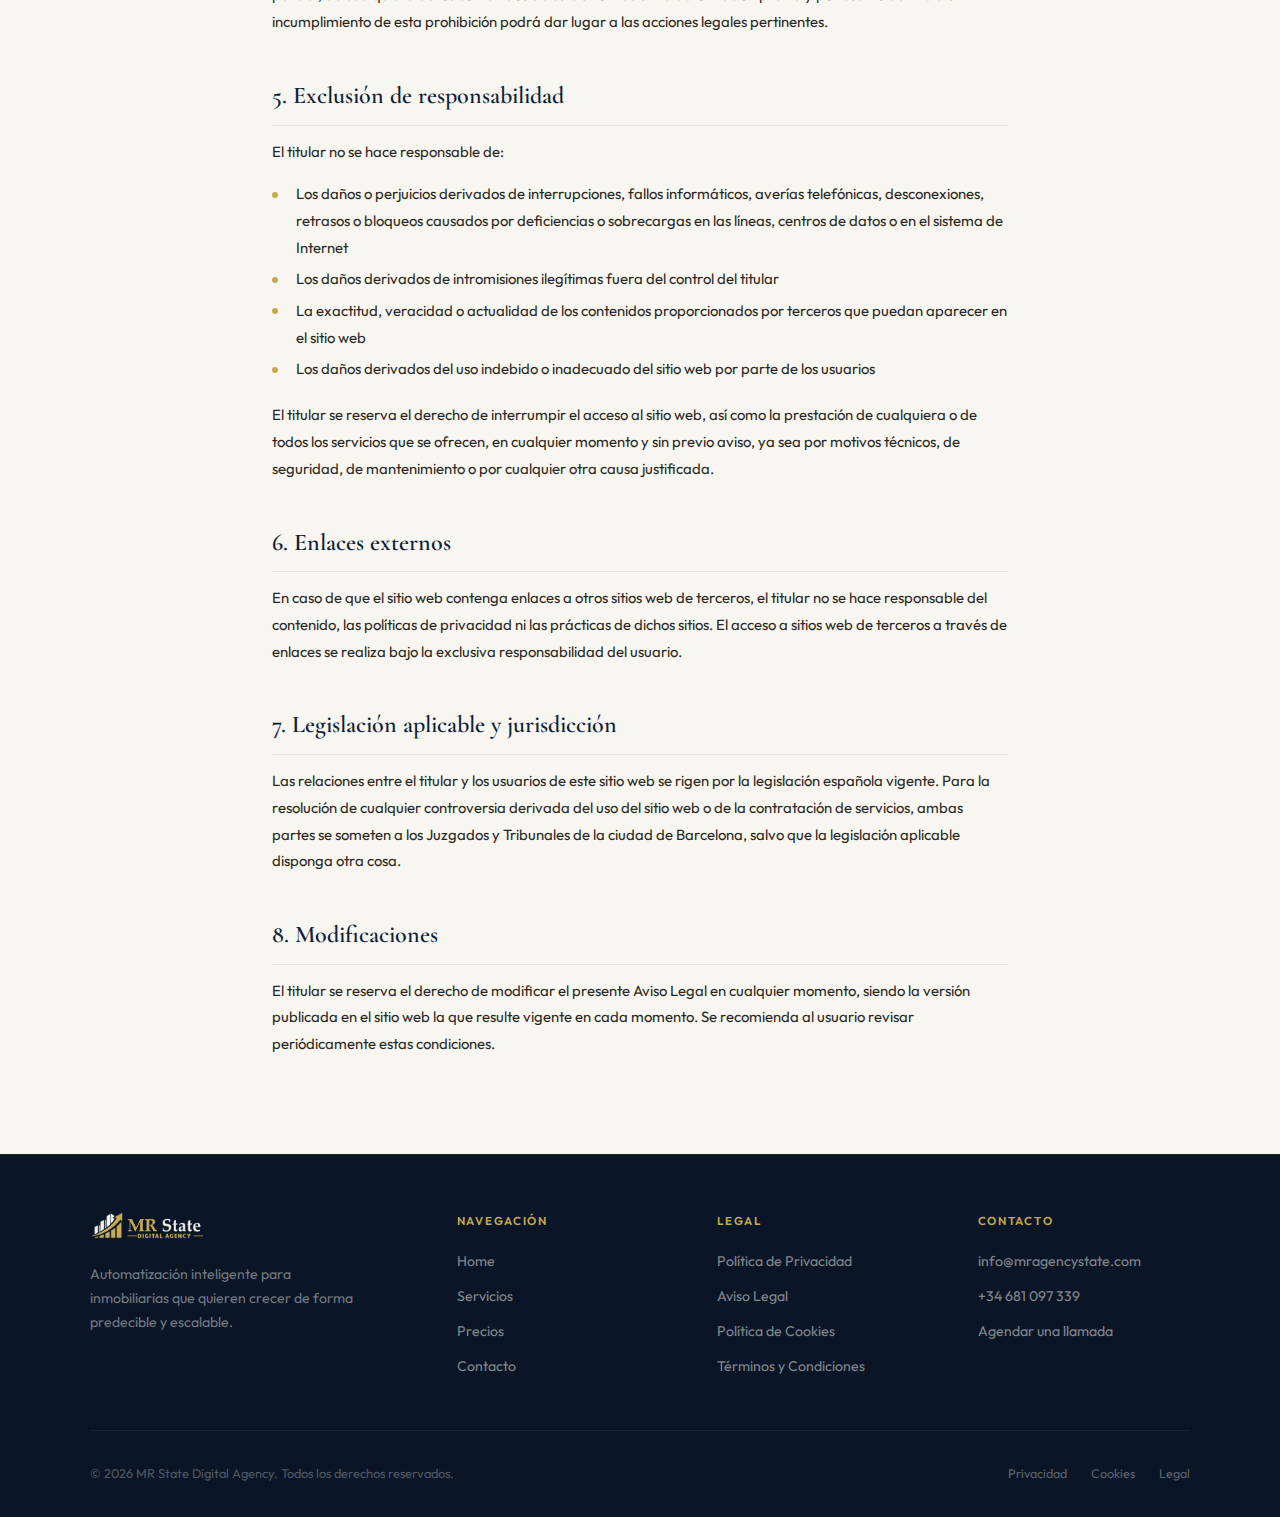
<file: aviso-legal.html>
<!DOCTYPE html>
<html lang="es">
<head>
  <meta charset="UTF-8">
  <meta name="viewport" content="width=device-width, initial-scale=1.0">
  <title>Aviso Legal — MR State Digital Agency</title>
  <link rel="icon" type="image/x-icon" href="favicon.ico">
  <link rel="icon" type="image/png" sizes="32x32" href="assets/favicon-32.png">
  <link rel="apple-touch-icon" sizes="180x180" href="assets/apple-touch-icon.png">
  <link rel="preconnect" href="https://fonts.googleapis.com">
  <link href="https://fonts.googleapis.com/css2?family=Cormorant+Garamond:wght@400;500;600;700&family=Outfit:wght@300;400;500;600;700&display=swap" rel="stylesheet">
  <link rel="stylesheet" href="assets/styles.css">
  <link rel="stylesheet" href="assets/cookies.css">
</head>
<body>

  <!-- HEADER -->
  <header class="header">
    <div class="header-inner">
      <a href="index.html" class="logo">
        <img src="assets/logo-white.png" alt="MR State Digital Agency" class="logo-img">
      </a>
      <nav class="nav-links">
        <a href="index.html">Home</a>
        <a href="index.html#servicios">Servicios</a>
        <a href="index.html#precios">Precios</a>
        <a href="index.html#contacto" class="nav-cta">Contacto</a>
      </nav>
      <button class="hamburger" onclick="toggleMenu()" aria-label="Abrir menú">
        <span></span><span></span><span></span>
      </button>
    </div>
  </header>

  <nav class="mobile-nav" id="mobileNav">
    <a href="index.html" onclick="toggleMenu()">Home</a>
    <a href="index.html#servicios" onclick="toggleMenu()">Servicios</a>
    <a href="index.html#precios" onclick="toggleMenu()">Precios</a>
    <a href="index.html#contacto" onclick="toggleMenu()">Contacto</a>
  </nav>

  <!-- PAGE HERO -->
  <section class="page-hero">
    <h1>Aviso Legal</h1>
    <p>Información legal del sitio web</p>
  </section>

  <!-- CONTENT -->
  <div class="legal-content">

    <h2>1. Datos identificativos del titular</h2>
    <p>En cumplimiento del deber de información establecido en la Ley 34/2002, de 11 de julio, de Servicios de la Sociedad de la Información y del Comercio Electrónico (LSSI-CE), se facilitan los siguientes datos del titular de este sitio web:</p>

    <div class="info-box">
      <p><strong>Titular:</strong> Sr. Miky Rivas</p>
      <p><strong>NIE:</strong> 12345678A</p>
      <p><strong>Domicilio:</strong> Barcelona, 08001</p>
      <p><strong>Email:</strong> info@mragencystate.com</p>
      <p><strong>Teléfono:</strong> +34 681 097 339</p>
      <p><strong>Actividad:</strong> Servicios de automatización y marketing digital para el sector inmobiliario</p>
    </div>

    <h2>2. Objeto</h2>
    <p>El presente sitio web tiene como finalidad informar a los usuarios sobre los servicios de automatización, captación de leads y marketing digital que MR State Digital Agency ofrece al sector inmobiliario, así como facilitar la contratación de dichos servicios.</p>

    <h2>3. Condiciones de uso</h2>
    <p>El acceso y uso de este sitio web atribuye la condición de usuario, lo que implica la aceptación plena y sin reservas de todas las disposiciones incluidas en este Aviso Legal, así como en la <a href="politica-privacidad.html">Política de Privacidad</a>, la <a href="politica-cookies.html">Política de Cookies</a> y los <a href="terminos-condiciones.html">Términos y Condiciones</a>.</p>
    <p>El usuario se compromete a utilizar el sitio web y sus servicios de conformidad con la ley, la moral, el orden público y las condiciones aquí establecidas. En particular, se obliga a:</p>
    <ul>
      <li>No utilizar el sitio web con fines ilícitos, fraudulentos o que atenten contra los derechos e intereses de terceros</li>
      <li>No introducir virus informáticos, archivos defectuosos o cualquier otro software que pueda causar daños en los sistemas del titular o de terceros</li>
      <li>No intentar acceder a áreas restringidas del sitio web sin autorización</li>
      <li>No reproducir, distribuir o modificar los contenidos del sitio web sin autorización expresa</li>
    </ul>

    <h2>4. Propiedad intelectual e industrial</h2>
    <p>Todos los contenidos de este sitio web, incluyendo a título enunciativo pero no limitativo: textos, imágenes, logotipos, iconos, diseño gráfico, código fuente, marcas y nombres comerciales, están protegidos por los derechos de propiedad intelectual e industrial del titular o de sus legítimos titulares.</p>
    <p>Queda expresamente prohibida la reproducción, distribución, comunicación pública o transformación, total o parcial, de cualquiera de los contenidos de este sitio web sin la autorización previa y por escrito del titular. El incumplimiento de esta prohibición podrá dar lugar a las acciones legales pertinentes.</p>

    <h2>5. Exclusión de responsabilidad</h2>
    <p>El titular no se hace responsable de:</p>
    <ul>
      <li>Los daños o perjuicios derivados de interrupciones, fallos informáticos, averías telefónicas, desconexiones, retrasos o bloqueos causados por deficiencias o sobrecargas en las líneas, centros de datos o en el sistema de Internet</li>
      <li>Los daños derivados de intromisiones ilegítimas fuera del control del titular</li>
      <li>La exactitud, veracidad o actualidad de los contenidos proporcionados por terceros que puedan aparecer en el sitio web</li>
      <li>Los daños derivados del uso indebido o inadecuado del sitio web por parte de los usuarios</li>
    </ul>
    <p>El titular se reserva el derecho de interrumpir el acceso al sitio web, así como la prestación de cualquiera o de todos los servicios que se ofrecen, en cualquier momento y sin previo aviso, ya sea por motivos técnicos, de seguridad, de mantenimiento o por cualquier otra causa justificada.</p>

    <h2>6. Enlaces externos</h2>
    <p>En caso de que el sitio web contenga enlaces a otros sitios web de terceros, el titular no se hace responsable del contenido, las políticas de privacidad ni las prácticas de dichos sitios. El acceso a sitios web de terceros a través de enlaces se realiza bajo la exclusiva responsabilidad del usuario.</p>

    <h2>7. Legislación aplicable y jurisdicción</h2>
    <p>Las relaciones entre el titular y los usuarios de este sitio web se rigen por la legislación española vigente. Para la resolución de cualquier controversia derivada del uso del sitio web o de la contratación de servicios, ambas partes se someten a los Juzgados y Tribunales de la ciudad de Barcelona, salvo que la legislación aplicable disponga otra cosa.</p>

    <h2>8. Modificaciones</h2>
    <p>El titular se reserva el derecho de modificar el presente Aviso Legal en cualquier momento, siendo la versión publicada en el sitio web la que resulte vigente en cada momento. Se recomienda al usuario revisar periódicamente estas condiciones.</p>

  </div>

  <!-- FOOTER -->
  <footer class="footer">
    <div class="footer-inner">
      <div class="footer-top">
        <div class="footer-brand">
          <a href="index.html" class="logo">
            <img src="assets/logo-white.png" alt="MR State Digital Agency" class="logo-img">
          </a>
          <p>Automatización inteligente para inmobiliarias que quieren crecer de forma predecible y escalable.</p>
        </div>
        <div class="footer-col">
          <h4>Navegación</h4>
          <a href="index.html">Home</a>
          <a href="index.html#servicios">Servicios</a>
          <a href="index.html#precios">Precios</a>
          <a href="index.html#contacto">Contacto</a>
        </div>
        <div class="footer-col">
          <h4>Legal</h4>
          <a href="politica-privacidad.html">Política de Privacidad</a>
          <a href="aviso-legal.html">Aviso Legal</a>
          <a href="politica-cookies.html">Política de Cookies</a>
          <a href="terminos-condiciones.html">Términos y Condiciones</a>
        </div>
        <div class="footer-col">
          <h4>Contacto</h4>
          <a href="mailto:info@mragencystate.com">info@mragencystate.com</a>
          <a href="tel:+34681097339">+34 681 097 339</a>
          <a href="index.html#contacto">Agendar una llamada</a>
        </div>
      </div>
      <div class="footer-bottom">
        <div class="footer-copy">© 2026 MR State Digital Agency. Todos los derechos reservados.</div>
        <div class="footer-legal">
          <a href="politica-privacidad.html">Privacidad</a>
          <a href="politica-cookies.html">Cookies</a>
          <a href="aviso-legal.html">Legal</a>
        </div>
      </div>
    </div>
  </footer>

  <script>
    function toggleMenu() {
      document.getElementById('mobileNav').classList.toggle('active');
      document.querySelector('.hamburger').classList.toggle('active');
      document.body.style.overflow = document.getElementById('mobileNav').classList.contains('active') ? 'hidden' : '';
    }
  </script>
  <script src="assets/cookies.js"></script>
</body>
</html>
</file>
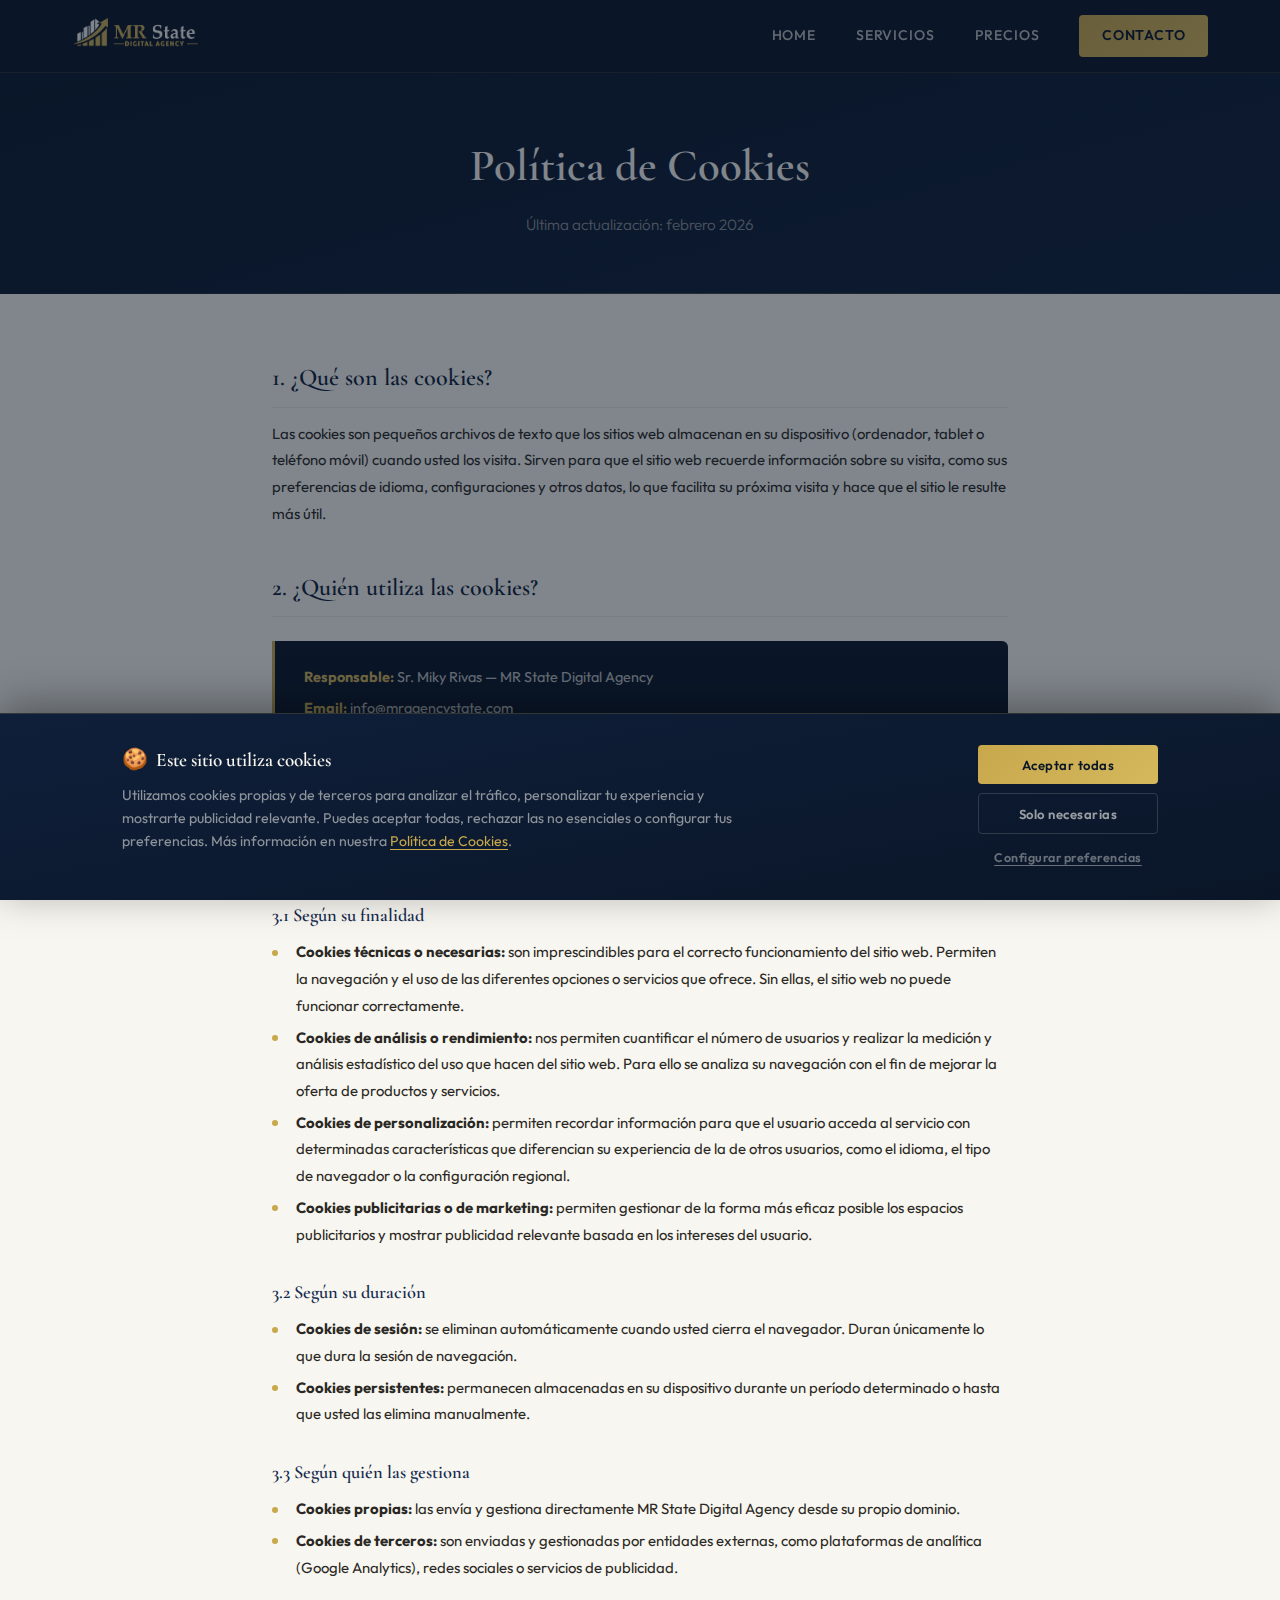
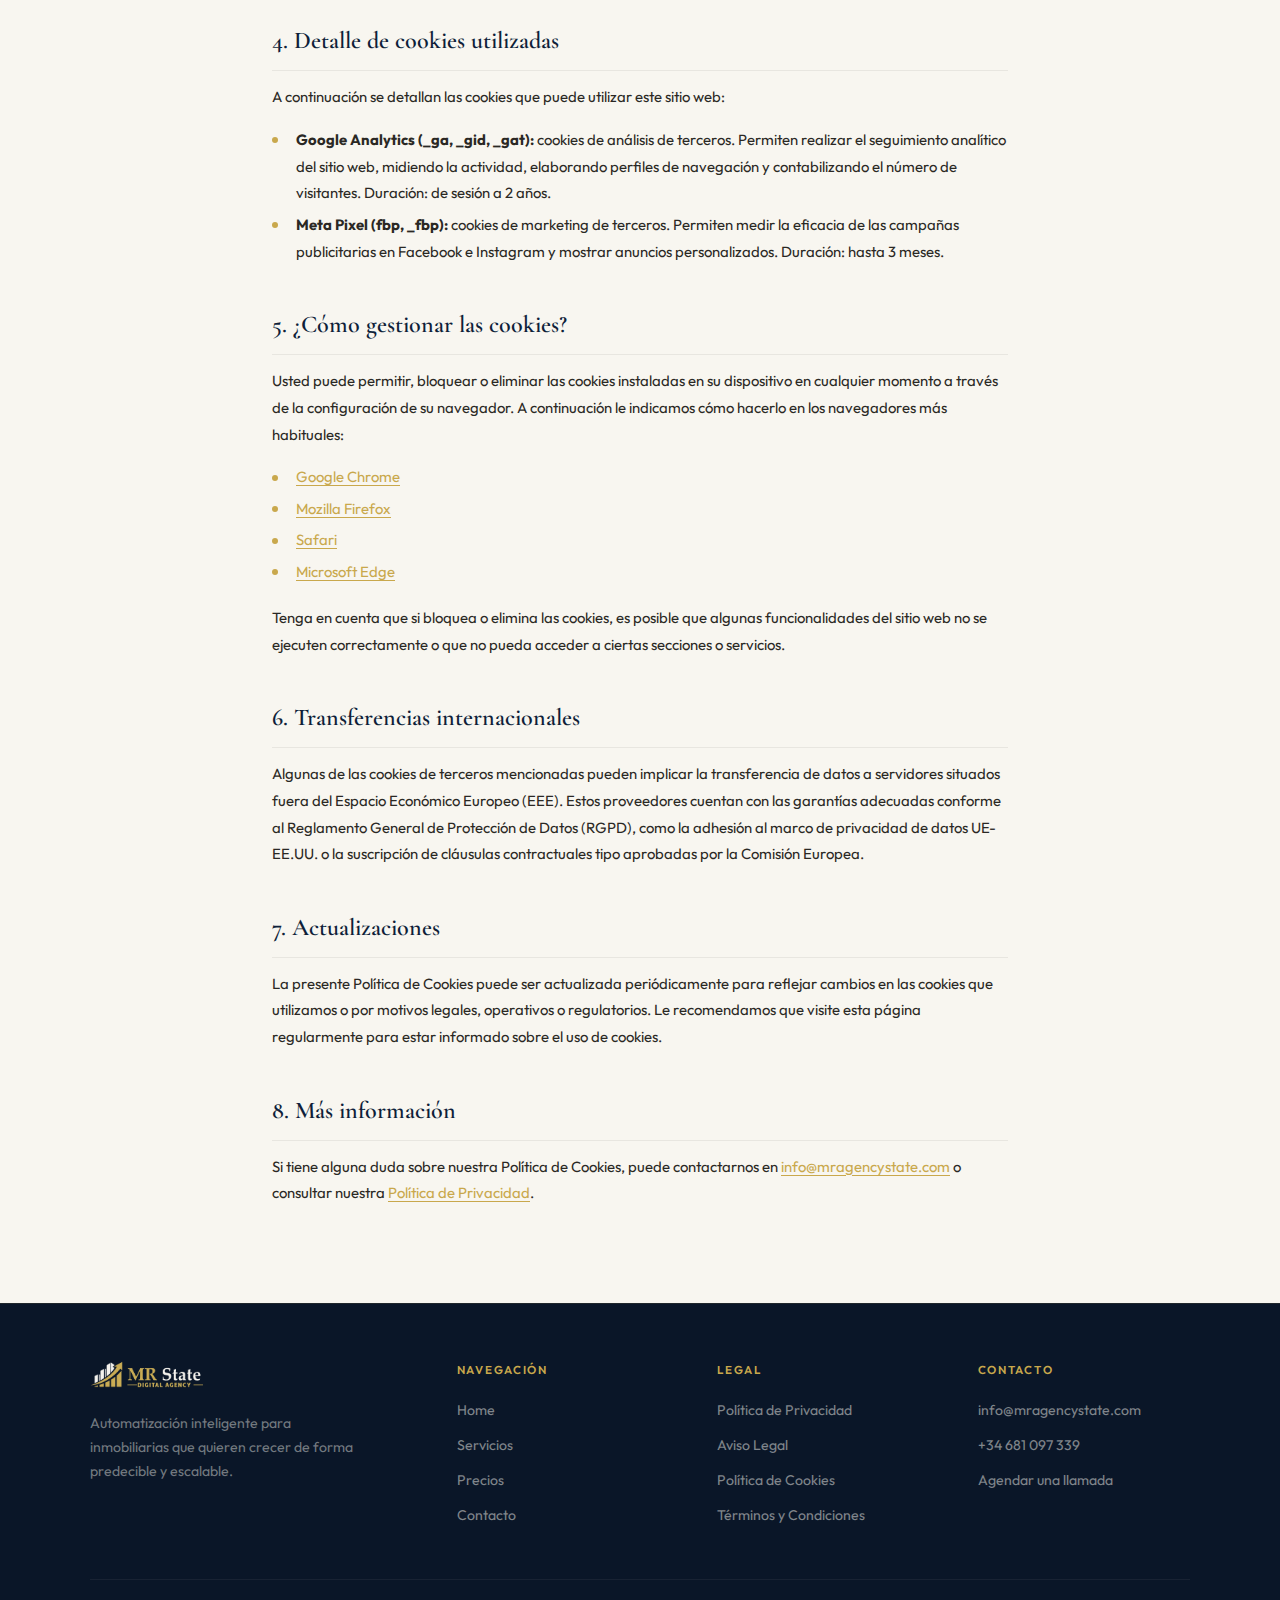
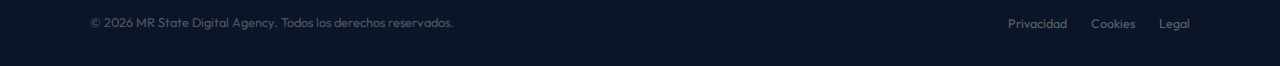
<file: politica-cookies.html>
<!DOCTYPE html>
<html lang="es">
<head>
  <meta charset="UTF-8">
  <meta name="viewport" content="width=device-width, initial-scale=1.0">
  <title>Política de Cookies — MR State Digital Agency</title>
  <link rel="icon" type="image/x-icon" href="favicon.ico">
  <link rel="icon" type="image/png" sizes="32x32" href="assets/favicon-32.png">
  <link rel="apple-touch-icon" sizes="180x180" href="assets/apple-touch-icon.png">
  <link rel="preconnect" href="https://fonts.googleapis.com">
  <link href="https://fonts.googleapis.com/css2?family=Cormorant+Garamond:wght@400;500;600;700&family=Outfit:wght@300;400;500;600;700&display=swap" rel="stylesheet">
  <link rel="stylesheet" href="assets/styles.css">
  <link rel="stylesheet" href="assets/cookies.css">
</head>
<body>

  <!-- HEADER -->
  <header class="header">
    <div class="header-inner">
      <a href="index.html" class="logo">
        <img src="assets/logo-white.png" alt="MR State Digital Agency" class="logo-img">
      </a>
      <nav class="nav-links">
        <a href="index.html">Home</a>
        <a href="index.html#servicios">Servicios</a>
        <a href="index.html#precios">Precios</a>
        <a href="index.html#contacto" class="nav-cta">Contacto</a>
      </nav>
      <button class="hamburger" onclick="toggleMenu()" aria-label="Abrir menú">
        <span></span><span></span><span></span>
      </button>
    </div>
  </header>

  <nav class="mobile-nav" id="mobileNav">
    <a href="index.html" onclick="toggleMenu()">Home</a>
    <a href="index.html#servicios" onclick="toggleMenu()">Servicios</a>
    <a href="index.html#precios" onclick="toggleMenu()">Precios</a>
    <a href="index.html#contacto" onclick="toggleMenu()">Contacto</a>
  </nav>

  <!-- PAGE HERO -->
  <section class="page-hero">
    <h1>Política de Cookies</h1>
    <p>Última actualización: febrero 2026</p>
  </section>

  <!-- CONTENT -->
  <div class="legal-content">

    <h2>1. ¿Qué son las cookies?</h2>
    <p>Las cookies son pequeños archivos de texto que los sitios web almacenan en su dispositivo (ordenador, tablet o teléfono móvil) cuando usted los visita. Sirven para que el sitio web recuerde información sobre su visita, como sus preferencias de idioma, configuraciones y otros datos, lo que facilita su próxima visita y hace que el sitio le resulte más útil.</p>

    <h2>2. ¿Quién utiliza las cookies?</h2>
    <div class="info-box">
      <p><strong>Responsable:</strong> Sr. Miky Rivas — MR State Digital Agency</p>
      <p><strong>Email:</strong> info@mragencystate.com</p>
      <p><strong>Domicilio:</strong> Barcelona, 08001</p>
    </div>

    <h2>3. Tipos de cookies que utilizamos</h2>

    <h3>3.1 Según su finalidad</h3>
    <ul>
      <li><strong>Cookies técnicas o necesarias:</strong> son imprescindibles para el correcto funcionamiento del sitio web. Permiten la navegación y el uso de las diferentes opciones o servicios que ofrece. Sin ellas, el sitio web no puede funcionar correctamente.</li>
      <li><strong>Cookies de análisis o rendimiento:</strong> nos permiten cuantificar el número de usuarios y realizar la medición y análisis estadístico del uso que hacen del sitio web. Para ello se analiza su navegación con el fin de mejorar la oferta de productos y servicios.</li>
      <li><strong>Cookies de personalización:</strong> permiten recordar información para que el usuario acceda al servicio con determinadas características que diferencian su experiencia de la de otros usuarios, como el idioma, el tipo de navegador o la configuración regional.</li>
      <li><strong>Cookies publicitarias o de marketing:</strong> permiten gestionar de la forma más eficaz posible los espacios publicitarios y mostrar publicidad relevante basada en los intereses del usuario.</li>
    </ul>

    <h3>3.2 Según su duración</h3>
    <ul>
      <li><strong>Cookies de sesión:</strong> se eliminan automáticamente cuando usted cierra el navegador. Duran únicamente lo que dura la sesión de navegación.</li>
      <li><strong>Cookies persistentes:</strong> permanecen almacenadas en su dispositivo durante un período determinado o hasta que usted las elimina manualmente.</li>
    </ul>

    <h3>3.3 Según quién las gestiona</h3>
    <ul>
      <li><strong>Cookies propias:</strong> las envía y gestiona directamente MR State Digital Agency desde su propio dominio.</li>
      <li><strong>Cookies de terceros:</strong> son enviadas y gestionadas por entidades externas, como plataformas de analítica (Google Analytics), redes sociales o servicios de publicidad.</li>
    </ul>

    <h2>4. Detalle de cookies utilizadas</h2>
    <p>A continuación se detallan las cookies que puede utilizar este sitio web:</p>
    <ul>
      <li><strong>Google Analytics (_ga, _gid, _gat):</strong> cookies de análisis de terceros. Permiten realizar el seguimiento analítico del sitio web, midiendo la actividad, elaborando perfiles de navegación y contabilizando el número de visitantes. Duración: de sesión a 2 años.</li>
      <li><strong>Meta Pixel (fbp, _fbp):</strong> cookies de marketing de terceros. Permiten medir la eficacia de las campañas publicitarias en Facebook e Instagram y mostrar anuncios personalizados. Duración: hasta 3 meses.</li>
    </ul>

    <h2>5. ¿Cómo gestionar las cookies?</h2>
    <p>Usted puede permitir, bloquear o eliminar las cookies instaladas en su dispositivo en cualquier momento a través de la configuración de su navegador. A continuación le indicamos cómo hacerlo en los navegadores más habituales:</p>
    <ul>
      <li><a href="https://support.google.com/chrome/answer/95647" target="_blank" rel="noopener">Google Chrome</a></li>
      <li><a href="https://support.mozilla.org/es/kb/habilitar-y-deshabilitar-cookies-sitios-web-rastrear-preferencias" target="_blank" rel="noopener">Mozilla Firefox</a></li>
      <li><a href="https://support.apple.com/es-es/guide/safari/sfri11471/mac" target="_blank" rel="noopener">Safari</a></li>
      <li><a href="https://support.microsoft.com/es-es/microsoft-edge/eliminar-las-cookies-en-microsoft-edge-63947406-40ac-c3b8-57b9-2a946a29ae09" target="_blank" rel="noopener">Microsoft Edge</a></li>
    </ul>
    <p>Tenga en cuenta que si bloquea o elimina las cookies, es posible que algunas funcionalidades del sitio web no se ejecuten correctamente o que no pueda acceder a ciertas secciones o servicios.</p>

    <h2>6. Transferencias internacionales</h2>
    <p>Algunas de las cookies de terceros mencionadas pueden implicar la transferencia de datos a servidores situados fuera del Espacio Económico Europeo (EEE). Estos proveedores cuentan con las garantías adecuadas conforme al Reglamento General de Protección de Datos (RGPD), como la adhesión al marco de privacidad de datos UE-EE.UU. o la suscripción de cláusulas contractuales tipo aprobadas por la Comisión Europea.</p>

    <h2>7. Actualizaciones</h2>
    <p>La presente Política de Cookies puede ser actualizada periódicamente para reflejar cambios en las cookies que utilizamos o por motivos legales, operativos o regulatorios. Le recomendamos que visite esta página regularmente para estar informado sobre el uso de cookies.</p>

    <h2>8. Más información</h2>
    <p>Si tiene alguna duda sobre nuestra Política de Cookies, puede contactarnos en <a href="mailto:info@mragencystate.com">info@mragencystate.com</a> o consultar nuestra <a href="politica-privacidad.html">Política de Privacidad</a>.</p>

  </div>

  <!-- FOOTER -->
  <footer class="footer">
    <div class="footer-inner">
      <div class="footer-top">
        <div class="footer-brand">
          <a href="index.html" class="logo">
            <img src="assets/logo-white.png" alt="MR State Digital Agency" class="logo-img">
          </a>
          <p>Automatización inteligente para inmobiliarias que quieren crecer de forma predecible y escalable.</p>
        </div>
        <div class="footer-col">
          <h4>Navegación</h4>
          <a href="index.html">Home</a>
          <a href="index.html#servicios">Servicios</a>
          <a href="index.html#precios">Precios</a>
          <a href="index.html#contacto">Contacto</a>
        </div>
        <div class="footer-col">
          <h4>Legal</h4>
          <a href="politica-privacidad.html">Política de Privacidad</a>
          <a href="aviso-legal.html">Aviso Legal</a>
          <a href="politica-cookies.html">Política de Cookies</a>
          <a href="terminos-condiciones.html">Términos y Condiciones</a>
        </div>
        <div class="footer-col">
          <h4>Contacto</h4>
          <a href="mailto:info@mragencystate.com">info@mragencystate.com</a>
          <a href="tel:+34681097339">+34 681 097 339</a>
          <a href="index.html#contacto">Agendar una llamada</a>
        </div>
      </div>
      <div class="footer-bottom">
        <div class="footer-copy">© 2026 MR State Digital Agency. Todos los derechos reservados.</div>
        <div class="footer-legal">
          <a href="politica-privacidad.html">Privacidad</a>
          <a href="politica-cookies.html">Cookies</a>
          <a href="aviso-legal.html">Legal</a>
        </div>
      </div>
    </div>
  </footer>

  <script>
    function toggleMenu() {
      document.getElementById('mobileNav').classList.toggle('active');
      document.querySelector('.hamburger').classList.toggle('active');
      document.body.style.overflow = document.getElementById('mobileNav').classList.contains('active') ? 'hidden' : '';
    }
  </script>
  <script src="assets/cookies.js"></script>
</body>
</html>
</file>
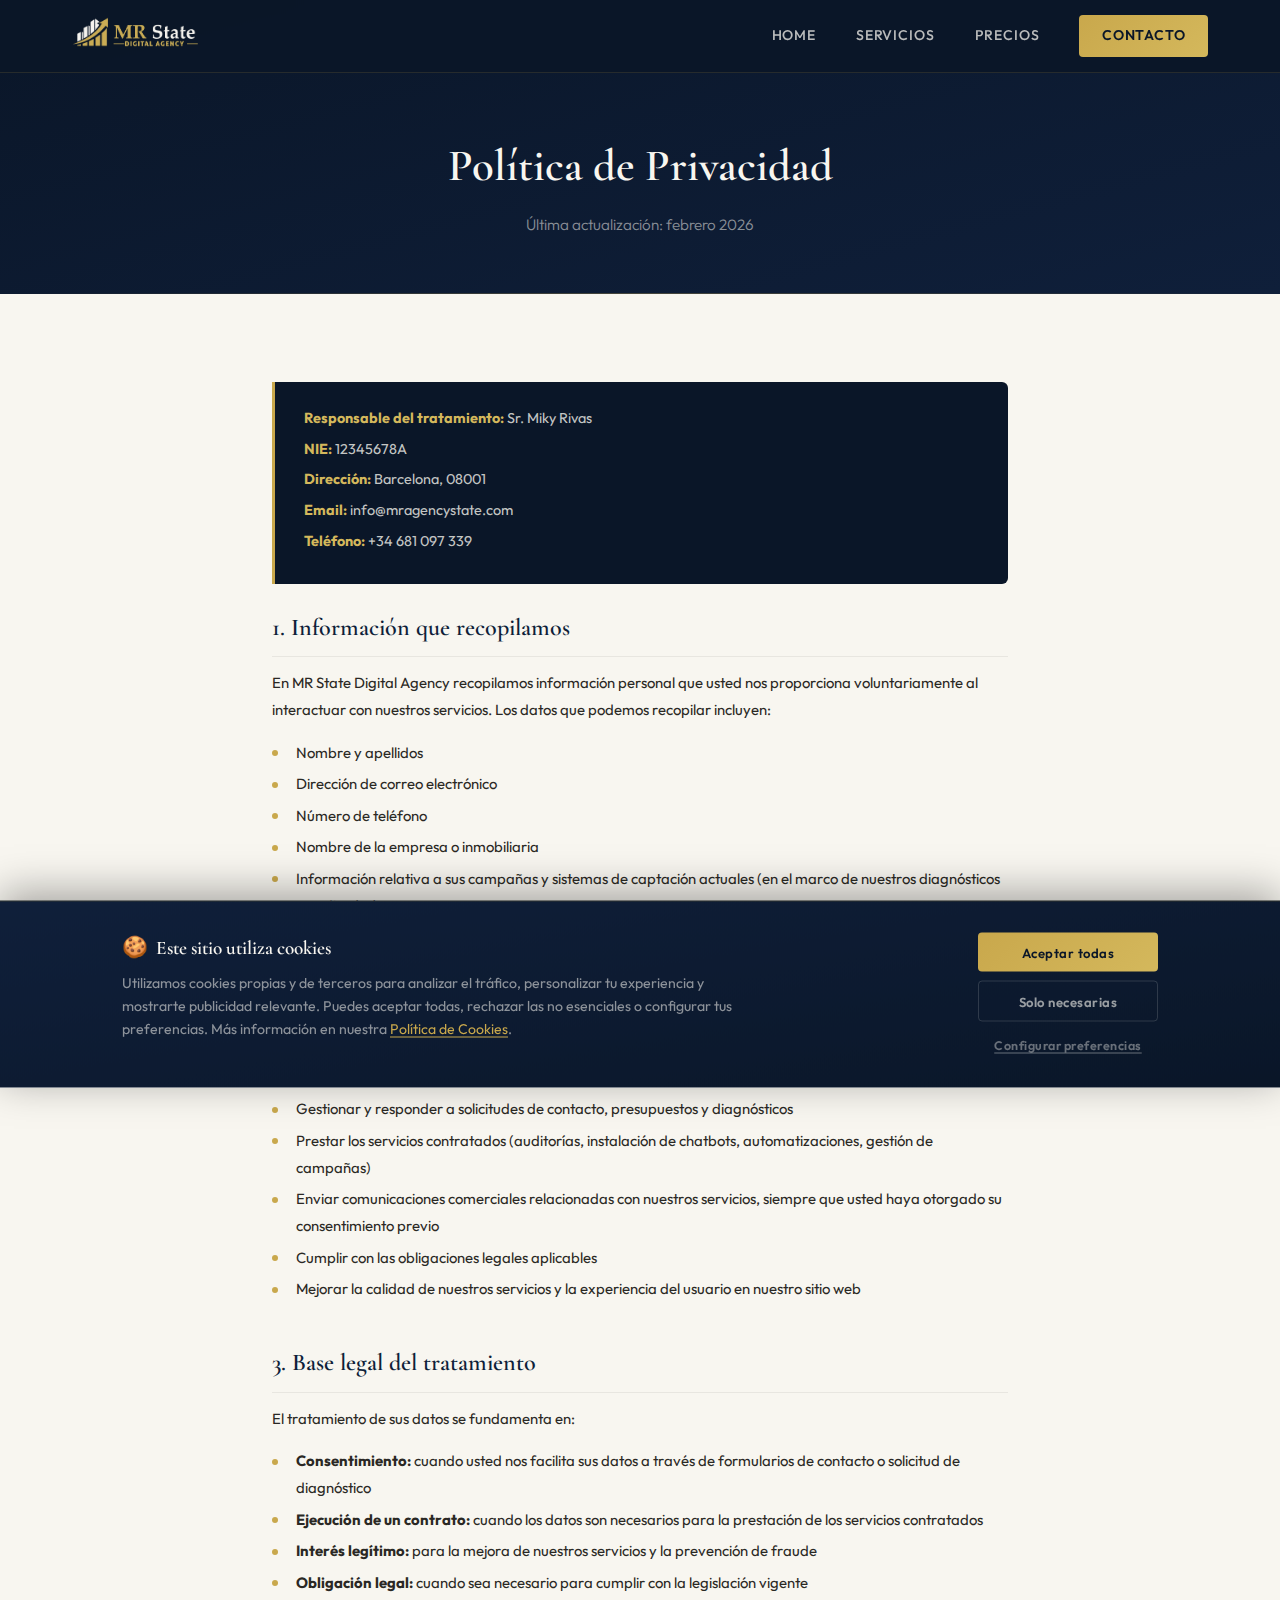
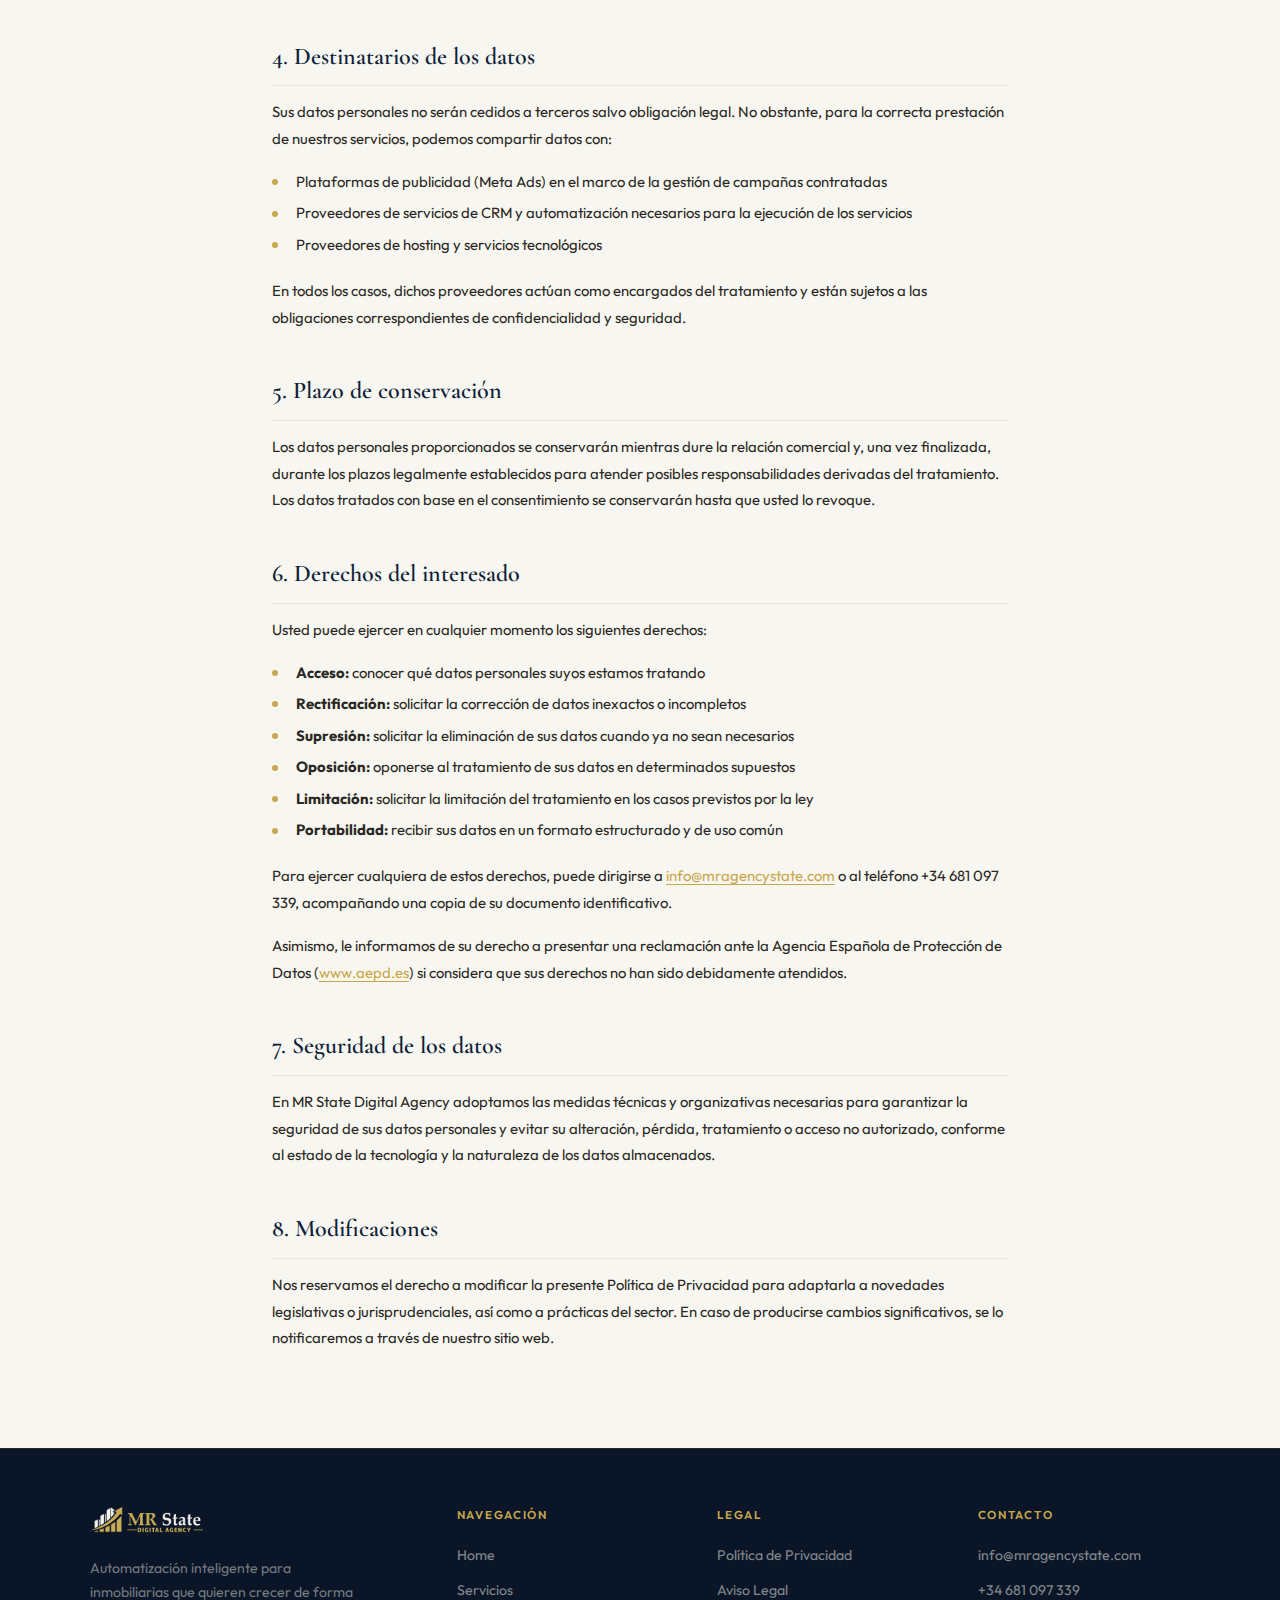
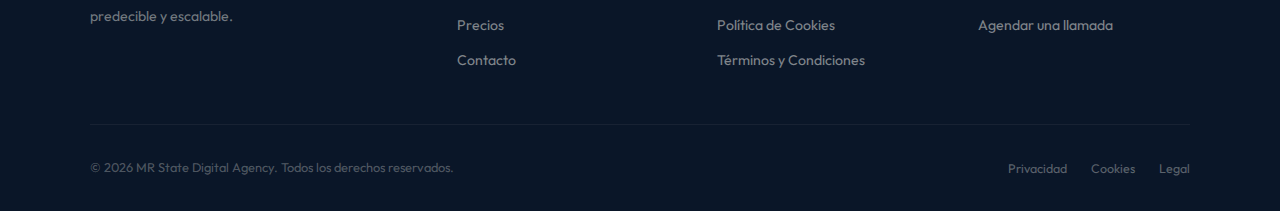
<file: politica-privacidad.html>
<!DOCTYPE html>
<html lang="es">
<head>
  <meta charset="UTF-8">
  <meta name="viewport" content="width=device-width, initial-scale=1.0">
  <title>Política de Privacidad — MR State Digital Agency</title>
  <link rel="icon" type="image/x-icon" href="favicon.ico">
  <link rel="icon" type="image/png" sizes="32x32" href="assets/favicon-32.png">
  <link rel="apple-touch-icon" sizes="180x180" href="assets/apple-touch-icon.png">
  <link rel="preconnect" href="https://fonts.googleapis.com">
  <link href="https://fonts.googleapis.com/css2?family=Cormorant+Garamond:wght@400;500;600;700&family=Outfit:wght@300;400;500;600;700&display=swap" rel="stylesheet">
  <link rel="stylesheet" href="assets/styles.css">
  <link rel="stylesheet" href="assets/cookies.css">
</head>
<body>

  <!-- HEADER -->
  <header class="header">
    <div class="header-inner">
      <a href="index.html" class="logo">
        <img src="assets/logo-white.png" alt="MR State Digital Agency" class="logo-img">
      </a>
      <nav class="nav-links">
        <a href="index.html">Home</a>
        <a href="index.html#servicios">Servicios</a>
        <a href="index.html#precios">Precios</a>
        <a href="index.html#contacto" class="nav-cta">Contacto</a>
      </nav>
      <button class="hamburger" onclick="toggleMenu()" aria-label="Abrir menú">
        <span></span><span></span><span></span>
      </button>
    </div>
  </header>

  <nav class="mobile-nav" id="mobileNav">
    <a href="index.html" onclick="toggleMenu()">Home</a>
    <a href="index.html#servicios" onclick="toggleMenu()">Servicios</a>
    <a href="index.html#precios" onclick="toggleMenu()">Precios</a>
    <a href="index.html#contacto" onclick="toggleMenu()">Contacto</a>
  </nav>

  <!-- PAGE HERO -->
  <section class="page-hero">
    <h1>Política de Privacidad</h1>
    <p>Última actualización: febrero 2026</p>
  </section>

  <!-- CONTENT -->
  <div class="legal-content">

    <div class="info-box">
      <p><strong>Responsable del tratamiento:</strong> Sr. Miky Rivas</p>
      <p><strong>NIE:</strong> 12345678A</p>
      <p><strong>Dirección:</strong> Barcelona, 08001</p>
      <p><strong>Email:</strong> info@mragencystate.com</p>
      <p><strong>Teléfono:</strong> +34 681 097 339</p>
    </div>

    <h2>1. Información que recopilamos</h2>
    <p>En MR State Digital Agency recopilamos información personal que usted nos proporciona voluntariamente al interactuar con nuestros servicios. Los datos que podemos recopilar incluyen:</p>
    <ul>
      <li>Nombre y apellidos</li>
      <li>Dirección de correo electrónico</li>
      <li>Número de teléfono</li>
      <li>Nombre de la empresa o inmobiliaria</li>
      <li>Información relativa a sus campañas y sistemas de captación actuales (en el marco de nuestros diagnósticos y auditorías)</li>
      <li>Datos de navegación y cookies (véase nuestra <a href="politica-cookies.html">Política de Cookies</a>)</li>
    </ul>

    <h2>2. Finalidad del tratamiento</h2>
    <p>Los datos personales recabados serán tratados con las siguientes finalidades:</p>
    <ul>
      <li>Gestionar y responder a solicitudes de contacto, presupuestos y diagnósticos</li>
      <li>Prestar los servicios contratados (auditorías, instalación de chatbots, automatizaciones, gestión de campañas)</li>
      <li>Enviar comunicaciones comerciales relacionadas con nuestros servicios, siempre que usted haya otorgado su consentimiento previo</li>
      <li>Cumplir con las obligaciones legales aplicables</li>
      <li>Mejorar la calidad de nuestros servicios y la experiencia del usuario en nuestro sitio web</li>
    </ul>

    <h2>3. Base legal del tratamiento</h2>
    <p>El tratamiento de sus datos se fundamenta en:</p>
    <ul>
      <li><strong>Consentimiento:</strong> cuando usted nos facilita sus datos a través de formularios de contacto o solicitud de diagnóstico</li>
      <li><strong>Ejecución de un contrato:</strong> cuando los datos son necesarios para la prestación de los servicios contratados</li>
      <li><strong>Interés legítimo:</strong> para la mejora de nuestros servicios y la prevención de fraude</li>
      <li><strong>Obligación legal:</strong> cuando sea necesario para cumplir con la legislación vigente</li>
    </ul>

    <h2>4. Destinatarios de los datos</h2>
    <p>Sus datos personales no serán cedidos a terceros salvo obligación legal. No obstante, para la correcta prestación de nuestros servicios, podemos compartir datos con:</p>
    <ul>
      <li>Plataformas de publicidad (Meta Ads) en el marco de la gestión de campañas contratadas</li>
      <li>Proveedores de servicios de CRM y automatización necesarios para la ejecución de los servicios</li>
      <li>Proveedores de hosting y servicios tecnológicos</li>
    </ul>
    <p>En todos los casos, dichos proveedores actúan como encargados del tratamiento y están sujetos a las obligaciones correspondientes de confidencialidad y seguridad.</p>

    <h2>5. Plazo de conservación</h2>
    <p>Los datos personales proporcionados se conservarán mientras dure la relación comercial y, una vez finalizada, durante los plazos legalmente establecidos para atender posibles responsabilidades derivadas del tratamiento. Los datos tratados con base en el consentimiento se conservarán hasta que usted lo revoque.</p>

    <h2>6. Derechos del interesado</h2>
    <p>Usted puede ejercer en cualquier momento los siguientes derechos:</p>
    <ul>
      <li><strong>Acceso:</strong> conocer qué datos personales suyos estamos tratando</li>
      <li><strong>Rectificación:</strong> solicitar la corrección de datos inexactos o incompletos</li>
      <li><strong>Supresión:</strong> solicitar la eliminación de sus datos cuando ya no sean necesarios</li>
      <li><strong>Oposición:</strong> oponerse al tratamiento de sus datos en determinados supuestos</li>
      <li><strong>Limitación:</strong> solicitar la limitación del tratamiento en los casos previstos por la ley</li>
      <li><strong>Portabilidad:</strong> recibir sus datos en un formato estructurado y de uso común</li>
    </ul>
    <p>Para ejercer cualquiera de estos derechos, puede dirigirse a <a href="mailto:info@mragencystate.com">info@mragencystate.com</a> o al teléfono +34 681 097 339, acompañando una copia de su documento identificativo.</p>
    <p>Asimismo, le informamos de su derecho a presentar una reclamación ante la Agencia Española de Protección de Datos (<a href="https://www.aepd.es" target="_blank" rel="noopener">www.aepd.es</a>) si considera que sus derechos no han sido debidamente atendidos.</p>

    <h2>7. Seguridad de los datos</h2>
    <p>En MR State Digital Agency adoptamos las medidas técnicas y organizativas necesarias para garantizar la seguridad de sus datos personales y evitar su alteración, pérdida, tratamiento o acceso no autorizado, conforme al estado de la tecnología y la naturaleza de los datos almacenados.</p>

    <h2>8. Modificaciones</h2>
    <p>Nos reservamos el derecho a modificar la presente Política de Privacidad para adaptarla a novedades legislativas o jurisprudenciales, así como a prácticas del sector. En caso de producirse cambios significativos, se lo notificaremos a través de nuestro sitio web.</p>

  </div>

  <!-- FOOTER -->
  <footer class="footer">
    <div class="footer-inner">
      <div class="footer-top">
        <div class="footer-brand">
          <a href="index.html" class="logo">
            <img src="assets/logo-white.png" alt="MR State Digital Agency" class="logo-img">
          </a>
          <p>Automatización inteligente para inmobiliarias que quieren crecer de forma predecible y escalable.</p>
        </div>
        <div class="footer-col">
          <h4>Navegación</h4>
          <a href="index.html">Home</a>
          <a href="index.html#servicios">Servicios</a>
          <a href="index.html#precios">Precios</a>
          <a href="index.html#contacto">Contacto</a>
        </div>
        <div class="footer-col">
          <h4>Legal</h4>
          <a href="politica-privacidad.html">Política de Privacidad</a>
          <a href="aviso-legal.html">Aviso Legal</a>
          <a href="politica-cookies.html">Política de Cookies</a>
          <a href="terminos-condiciones.html">Términos y Condiciones</a>
        </div>
        <div class="footer-col">
          <h4>Contacto</h4>
          <a href="mailto:info@mragencystate.com">info@mragencystate.com</a>
          <a href="tel:+34681097339">+34 681 097 339</a>
          <a href="index.html#contacto">Agendar una llamada</a>
        </div>
      </div>
      <div class="footer-bottom">
        <div class="footer-copy">© 2026 MR State Digital Agency. Todos los derechos reservados.</div>
        <div class="footer-legal">
          <a href="politica-privacidad.html">Privacidad</a>
          <a href="politica-cookies.html">Cookies</a>
          <a href="aviso-legal.html">Legal</a>
        </div>
      </div>
    </div>
  </footer>

  <script>
    function toggleMenu() {
      document.getElementById('mobileNav').classList.toggle('active');
      document.querySelector('.hamburger').classList.toggle('active');
      document.body.style.overflow = document.getElementById('mobileNav').classList.contains('active') ? 'hidden' : '';
    }
  </script>
  <script src="assets/cookies.js"></script>
</body>
</html>
</file>
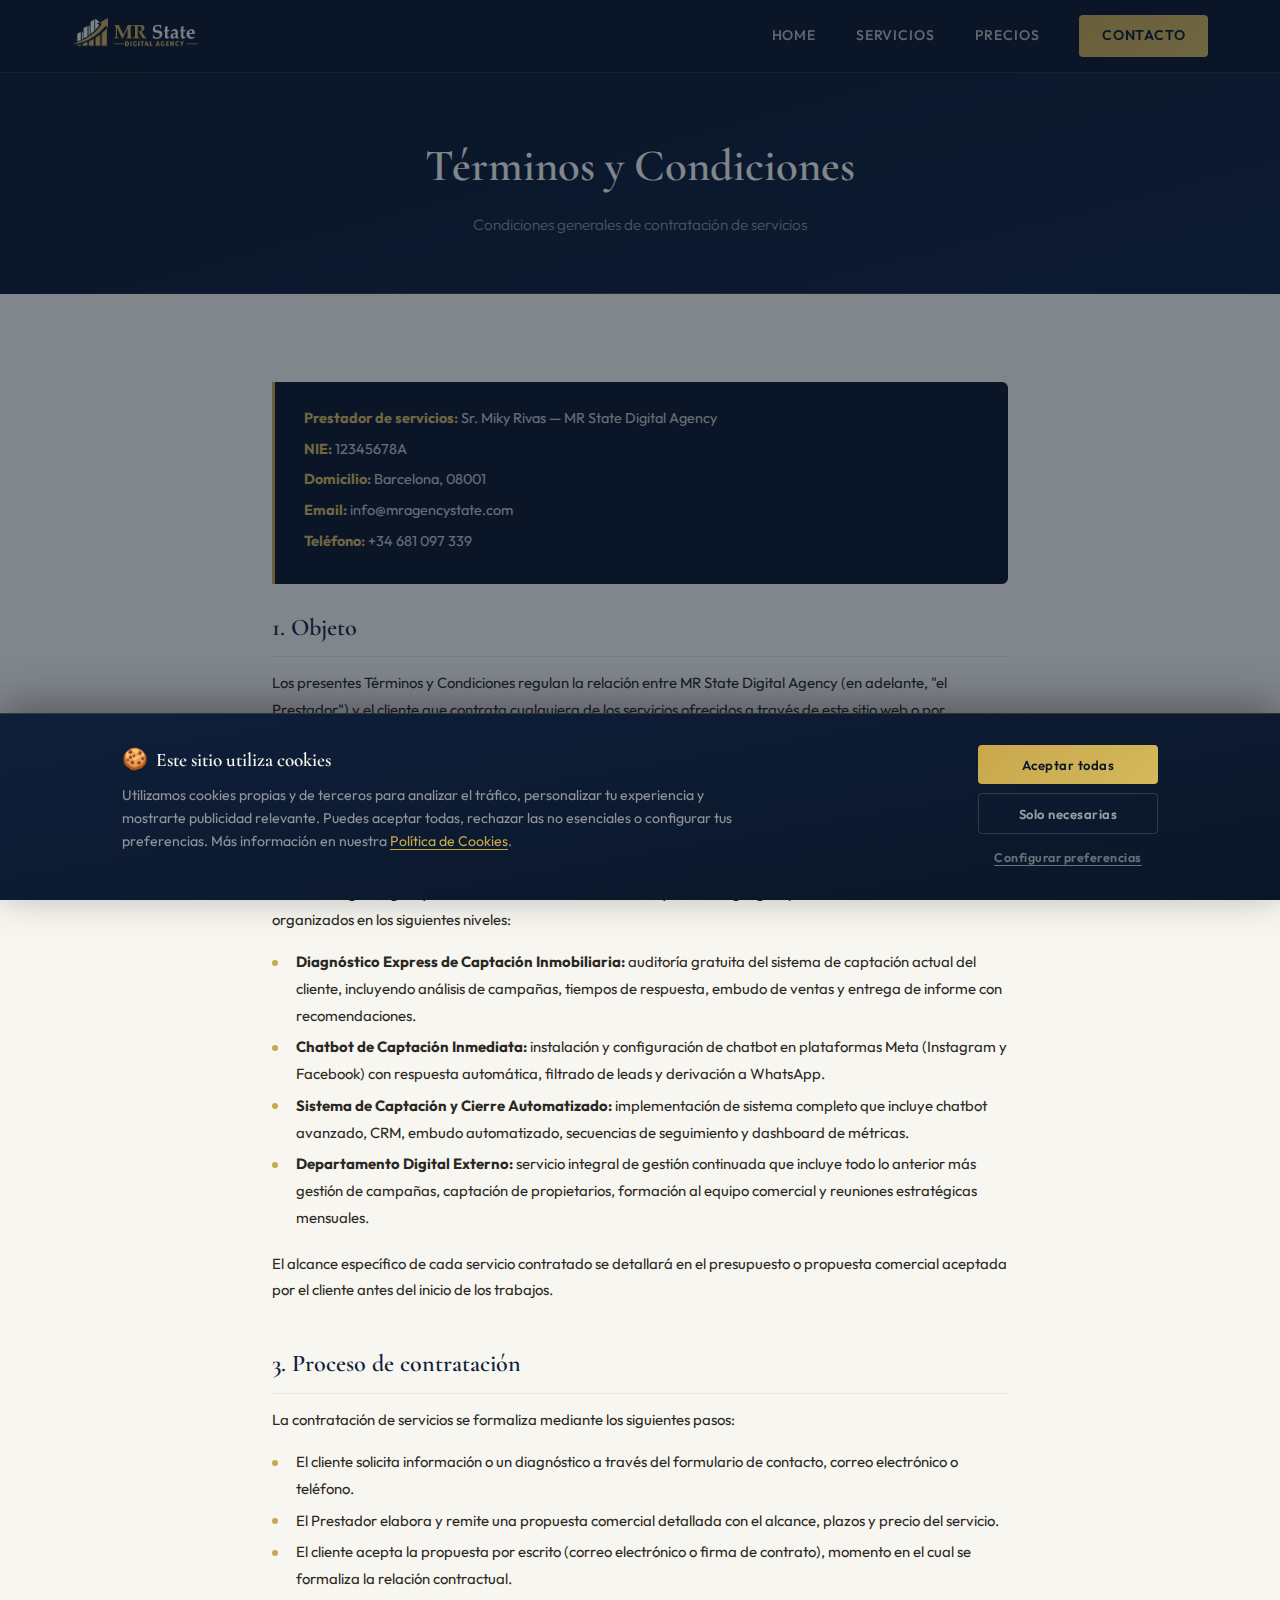
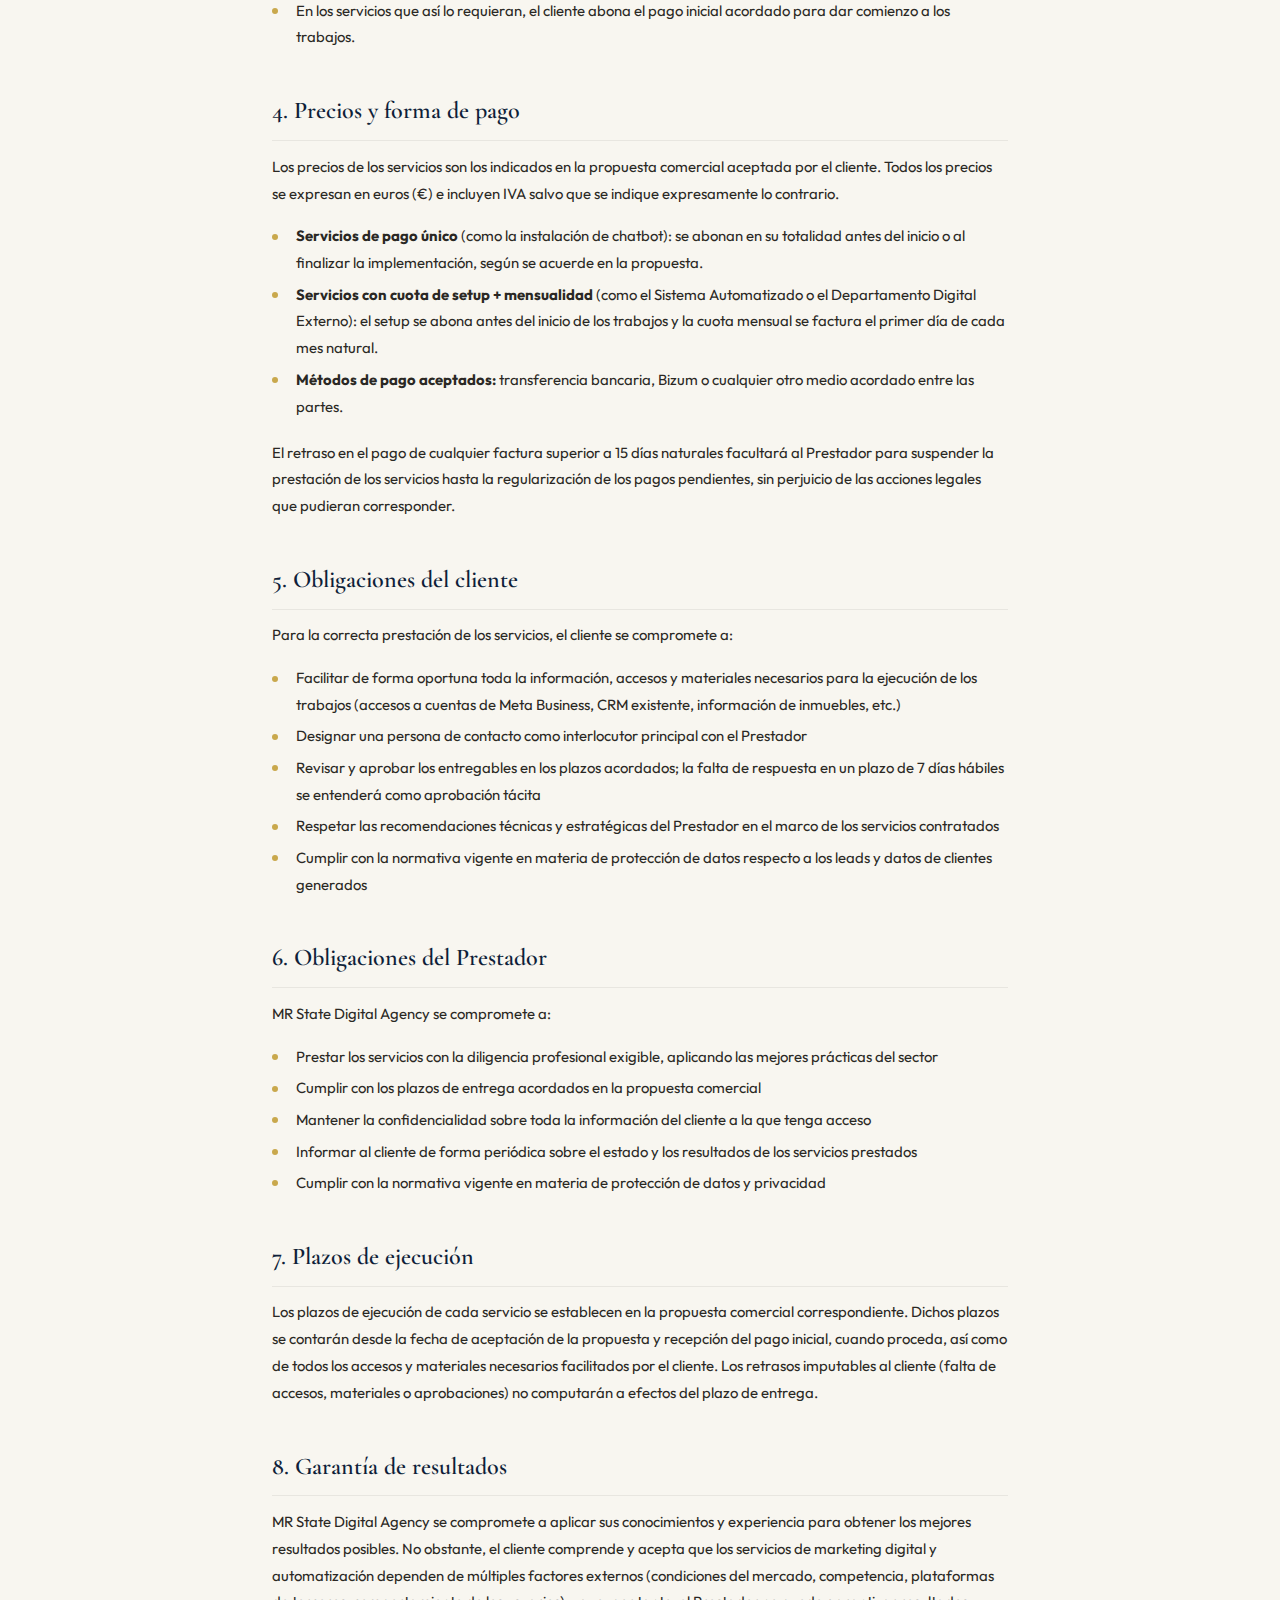
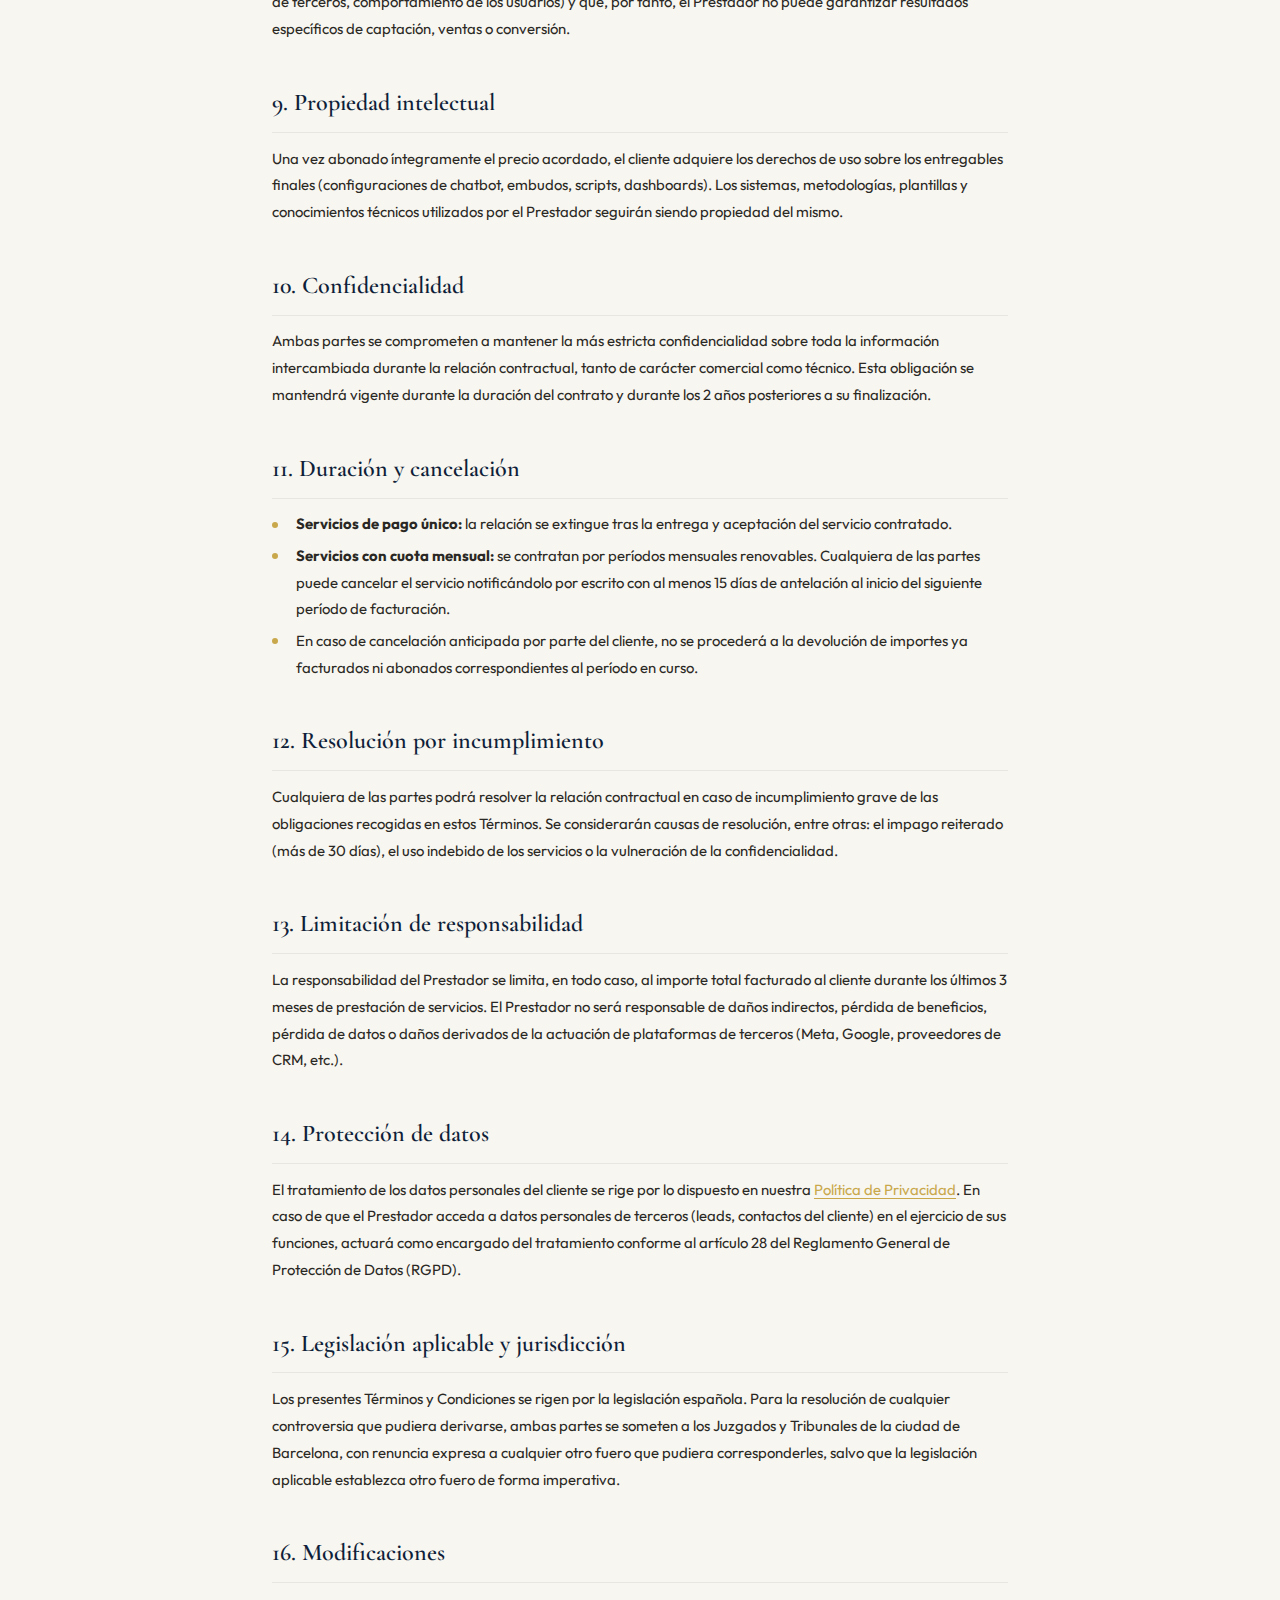
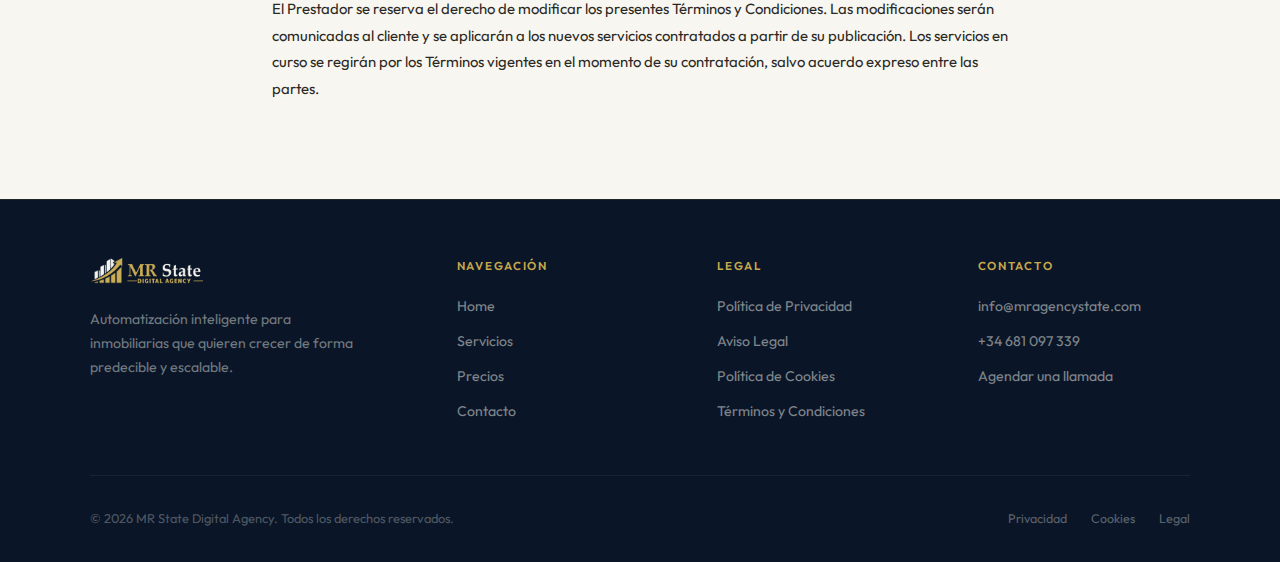
<file: terminos-condiciones.html>
<!DOCTYPE html>
<html lang="es">
<head>
  <meta charset="UTF-8">
  <meta name="viewport" content="width=device-width, initial-scale=1.0">
  <title>Términos y Condiciones — MR State Digital Agency</title>
  <link rel="icon" type="image/x-icon" href="favicon.ico">
  <link rel="icon" type="image/png" sizes="32x32" href="assets/favicon-32.png">
  <link rel="apple-touch-icon" sizes="180x180" href="assets/apple-touch-icon.png">
  <link rel="preconnect" href="https://fonts.googleapis.com">
  <link href="https://fonts.googleapis.com/css2?family=Cormorant+Garamond:wght@400;500;600;700&family=Outfit:wght@300;400;500;600;700&display=swap" rel="stylesheet">
  <link rel="stylesheet" href="assets/styles.css">
  <link rel="stylesheet" href="assets/cookies.css">
</head>
<body>

  <!-- HEADER -->
  <header class="header">
    <div class="header-inner">
      <a href="index.html" class="logo">
        <img src="assets/logo-white.png" alt="MR State Digital Agency" class="logo-img">
      </a>
      <nav class="nav-links">
        <a href="index.html">Home</a>
        <a href="index.html#servicios">Servicios</a>
        <a href="index.html#precios">Precios</a>
        <a href="index.html#contacto" class="nav-cta">Contacto</a>
      </nav>
      <button class="hamburger" onclick="toggleMenu()" aria-label="Abrir menú">
        <span></span><span></span><span></span>
      </button>
    </div>
  </header>

  <nav class="mobile-nav" id="mobileNav">
    <a href="index.html" onclick="toggleMenu()">Home</a>
    <a href="index.html#servicios" onclick="toggleMenu()">Servicios</a>
    <a href="index.html#precios" onclick="toggleMenu()">Precios</a>
    <a href="index.html#contacto" onclick="toggleMenu()">Contacto</a>
  </nav>

  <!-- PAGE HERO -->
  <section class="page-hero">
    <h1>Términos y Condiciones</h1>
    <p>Condiciones generales de contratación de servicios</p>
  </section>

  <!-- CONTENT -->
  <div class="legal-content">

    <div class="info-box">
      <p><strong>Prestador de servicios:</strong> Sr. Miky Rivas — MR State Digital Agency</p>
      <p><strong>NIE:</strong> 12345678A</p>
      <p><strong>Domicilio:</strong> Barcelona, 08001</p>
      <p><strong>Email:</strong> info@mragencystate.com</p>
      <p><strong>Teléfono:</strong> +34 681 097 339</p>
    </div>

    <h2>1. Objeto</h2>
    <p>Los presentes Términos y Condiciones regulan la relación entre MR State Digital Agency (en adelante, "el Prestador") y el cliente que contrata cualquiera de los servicios ofrecidos a través de este sitio web o por cualquier otro canal de comunicación. La contratación de cualquier servicio implica la aceptación íntegra de estos Términos.</p>

    <h2>2. Descripción de los servicios</h2>
    <p>MR State Digital Agency ofrece servicios de automatización y marketing digital para el sector inmobiliario, organizados en los siguientes niveles:</p>
    <ul>
      <li><strong>Diagnóstico Express de Captación Inmobiliaria:</strong> auditoría gratuita del sistema de captación actual del cliente, incluyendo análisis de campañas, tiempos de respuesta, embudo de ventas y entrega de informe con recomendaciones.</li>
      <li><strong>Chatbot de Captación Inmediata:</strong> instalación y configuración de chatbot en plataformas Meta (Instagram y Facebook) con respuesta automática, filtrado de leads y derivación a WhatsApp.</li>
      <li><strong>Sistema de Captación y Cierre Automatizado:</strong> implementación de sistema completo que incluye chatbot avanzado, CRM, embudo automatizado, secuencias de seguimiento y dashboard de métricas.</li>
      <li><strong>Departamento Digital Externo:</strong> servicio integral de gestión continuada que incluye todo lo anterior más gestión de campañas, captación de propietarios, formación al equipo comercial y reuniones estratégicas mensuales.</li>
    </ul>
    <p>El alcance específico de cada servicio contratado se detallará en el presupuesto o propuesta comercial aceptada por el cliente antes del inicio de los trabajos.</p>

    <h2>3. Proceso de contratación</h2>
    <p>La contratación de servicios se formaliza mediante los siguientes pasos:</p>
    <ul>
      <li>El cliente solicita información o un diagnóstico a través del formulario de contacto, correo electrónico o teléfono.</li>
      <li>El Prestador elabora y remite una propuesta comercial detallada con el alcance, plazos y precio del servicio.</li>
      <li>El cliente acepta la propuesta por escrito (correo electrónico o firma de contrato), momento en el cual se formaliza la relación contractual.</li>
      <li>En los servicios que así lo requieran, el cliente abona el pago inicial acordado para dar comienzo a los trabajos.</li>
    </ul>

    <h2>4. Precios y forma de pago</h2>
    <p>Los precios de los servicios son los indicados en la propuesta comercial aceptada por el cliente. Todos los precios se expresan en euros (€) e incluyen IVA salvo que se indique expresamente lo contrario.</p>
    <ul>
      <li><strong>Servicios de pago único</strong> (como la instalación de chatbot): se abonan en su totalidad antes del inicio o al finalizar la implementación, según se acuerde en la propuesta.</li>
      <li><strong>Servicios con cuota de setup + mensualidad</strong> (como el Sistema Automatizado o el Departamento Digital Externo): el setup se abona antes del inicio de los trabajos y la cuota mensual se factura el primer día de cada mes natural.</li>
      <li><strong>Métodos de pago aceptados:</strong> transferencia bancaria, Bizum o cualquier otro medio acordado entre las partes.</li>
    </ul>
    <p>El retraso en el pago de cualquier factura superior a 15 días naturales facultará al Prestador para suspender la prestación de los servicios hasta la regularización de los pagos pendientes, sin perjuicio de las acciones legales que pudieran corresponder.</p>

    <h2>5. Obligaciones del cliente</h2>
    <p>Para la correcta prestación de los servicios, el cliente se compromete a:</p>
    <ul>
      <li>Facilitar de forma oportuna toda la información, accesos y materiales necesarios para la ejecución de los trabajos (accesos a cuentas de Meta Business, CRM existente, información de inmuebles, etc.)</li>
      <li>Designar una persona de contacto como interlocutor principal con el Prestador</li>
      <li>Revisar y aprobar los entregables en los plazos acordados; la falta de respuesta en un plazo de 7 días hábiles se entenderá como aprobación tácita</li>
      <li>Respetar las recomendaciones técnicas y estratégicas del Prestador en el marco de los servicios contratados</li>
      <li>Cumplir con la normativa vigente en materia de protección de datos respecto a los leads y datos de clientes generados</li>
    </ul>

    <h2>6. Obligaciones del Prestador</h2>
    <p>MR State Digital Agency se compromete a:</p>
    <ul>
      <li>Prestar los servicios con la diligencia profesional exigible, aplicando las mejores prácticas del sector</li>
      <li>Cumplir con los plazos de entrega acordados en la propuesta comercial</li>
      <li>Mantener la confidencialidad sobre toda la información del cliente a la que tenga acceso</li>
      <li>Informar al cliente de forma periódica sobre el estado y los resultados de los servicios prestados</li>
      <li>Cumplir con la normativa vigente en materia de protección de datos y privacidad</li>
    </ul>

    <h2>7. Plazos de ejecución</h2>
    <p>Los plazos de ejecución de cada servicio se establecen en la propuesta comercial correspondiente. Dichos plazos se contarán desde la fecha de aceptación de la propuesta y recepción del pago inicial, cuando proceda, así como de todos los accesos y materiales necesarios facilitados por el cliente. Los retrasos imputables al cliente (falta de accesos, materiales o aprobaciones) no computarán a efectos del plazo de entrega.</p>

    <h2>8. Garantía de resultados</h2>
    <p>MR State Digital Agency se compromete a aplicar sus conocimientos y experiencia para obtener los mejores resultados posibles. No obstante, el cliente comprende y acepta que los servicios de marketing digital y automatización dependen de múltiples factores externos (condiciones del mercado, competencia, plataformas de terceros, comportamiento de los usuarios) y que, por tanto, el Prestador no puede garantizar resultados específicos de captación, ventas o conversión.</p>

    <h2>9. Propiedad intelectual</h2>
    <p>Una vez abonado íntegramente el precio acordado, el cliente adquiere los derechos de uso sobre los entregables finales (configuraciones de chatbot, embudos, scripts, dashboards). Los sistemas, metodologías, plantillas y conocimientos técnicos utilizados por el Prestador seguirán siendo propiedad del mismo.</p>

    <h2>10. Confidencialidad</h2>
    <p>Ambas partes se comprometen a mantener la más estricta confidencialidad sobre toda la información intercambiada durante la relación contractual, tanto de carácter comercial como técnico. Esta obligación se mantendrá vigente durante la duración del contrato y durante los 2 años posteriores a su finalización.</p>

    <h2>11. Duración y cancelación</h2>
    <ul>
      <li><strong>Servicios de pago único:</strong> la relación se extingue tras la entrega y aceptación del servicio contratado.</li>
      <li><strong>Servicios con cuota mensual:</strong> se contratan por períodos mensuales renovables. Cualquiera de las partes puede cancelar el servicio notificándolo por escrito con al menos 15 días de antelación al inicio del siguiente período de facturación.</li>
      <li>En caso de cancelación anticipada por parte del cliente, no se procederá a la devolución de importes ya facturados ni abonados correspondientes al período en curso.</li>
    </ul>

    <h2>12. Resolución por incumplimiento</h2>
    <p>Cualquiera de las partes podrá resolver la relación contractual en caso de incumplimiento grave de las obligaciones recogidas en estos Términos. Se considerarán causas de resolución, entre otras: el impago reiterado (más de 30 días), el uso indebido de los servicios o la vulneración de la confidencialidad.</p>

    <h2>13. Limitación de responsabilidad</h2>
    <p>La responsabilidad del Prestador se limita, en todo caso, al importe total facturado al cliente durante los últimos 3 meses de prestación de servicios. El Prestador no será responsable de daños indirectos, pérdida de beneficios, pérdida de datos o daños derivados de la actuación de plataformas de terceros (Meta, Google, proveedores de CRM, etc.).</p>

    <h2>14. Protección de datos</h2>
    <p>El tratamiento de los datos personales del cliente se rige por lo dispuesto en nuestra <a href="politica-privacidad.html">Política de Privacidad</a>. En caso de que el Prestador acceda a datos personales de terceros (leads, contactos del cliente) en el ejercicio de sus funciones, actuará como encargado del tratamiento conforme al artículo 28 del Reglamento General de Protección de Datos (RGPD).</p>

    <h2>15. Legislación aplicable y jurisdicción</h2>
    <p>Los presentes Términos y Condiciones se rigen por la legislación española. Para la resolución de cualquier controversia que pudiera derivarse, ambas partes se someten a los Juzgados y Tribunales de la ciudad de Barcelona, con renuncia expresa a cualquier otro fuero que pudiera corresponderles, salvo que la legislación aplicable establezca otro fuero de forma imperativa.</p>

    <h2>16. Modificaciones</h2>
    <p>El Prestador se reserva el derecho de modificar los presentes Términos y Condiciones. Las modificaciones serán comunicadas al cliente y se aplicarán a los nuevos servicios contratados a partir de su publicación. Los servicios en curso se regirán por los Términos vigentes en el momento de su contratación, salvo acuerdo expreso entre las partes.</p>

  </div>

  <!-- FOOTER -->
  <footer class="footer">
    <div class="footer-inner">
      <div class="footer-top">
        <div class="footer-brand">
          <a href="index.html" class="logo">
            <img src="assets/logo-white.png" alt="MR State Digital Agency" class="logo-img">
          </a>
          <p>Automatización inteligente para inmobiliarias que quieren crecer de forma predecible y escalable.</p>
        </div>
        <div class="footer-col">
          <h4>Navegación</h4>
          <a href="index.html">Home</a>
          <a href="index.html#servicios">Servicios</a>
          <a href="index.html#precios">Precios</a>
          <a href="index.html#contacto">Contacto</a>
        </div>
        <div class="footer-col">
          <h4>Legal</h4>
          <a href="politica-privacidad.html">Política de Privacidad</a>
          <a href="aviso-legal.html">Aviso Legal</a>
          <a href="politica-cookies.html">Política de Cookies</a>
          <a href="terminos-condiciones.html">Términos y Condiciones</a>
        </div>
        <div class="footer-col">
          <h4>Contacto</h4>
          <a href="mailto:info@mragencystate.com">info@mragencystate.com</a>
          <a href="tel:+34681097339">+34 681 097 339</a>
          <a href="index.html#contacto">Agendar una llamada</a>
        </div>
      </div>
      <div class="footer-bottom">
        <div class="footer-copy">© 2026 MR State Digital Agency. Todos los derechos reservados.</div>
        <div class="footer-legal">
          <a href="politica-privacidad.html">Privacidad</a>
          <a href="politica-cookies.html">Cookies</a>
          <a href="aviso-legal.html">Legal</a>
        </div>
      </div>
    </div>
  </footer>

  <script>
    function toggleMenu() {
      document.getElementById('mobileNav').classList.toggle('active');
      document.querySelector('.hamburger').classList.toggle('active');
      document.body.style.overflow = document.getElementById('mobileNav').classList.contains('active') ? 'hidden' : '';
    }
  </script>
  <script src="assets/cookies.js"></script>
</body>
</html>
</file>
<file: assets/cookies.css>
/* ═══════════════════════════════════════
   COOKIE CONSENT BANNER
   Matches MR State Agency corporate design
═══════════════════════════════════════ */

/* Overlay */
.cookie-overlay {
  position: fixed;
  inset: 0;
  background: rgba(10, 22, 40, 0.5);
  z-index: 9998;
  opacity: 0;
  transition: opacity 0.4s ease;
  pointer-events: none;
}

.cookie-overlay.active {
  opacity: 1;
  pointer-events: all;
}

/* Banner */
.cookie-banner {
  position: fixed;
  bottom: 0;
  left: 0;
  right: 0;
  z-index: 9999;
  background: linear-gradient(170deg, #0f1f3a, #0a1628);
  border-top: 1px solid rgba(201, 168, 76, 0.2);
  box-shadow: 0 -8px 40px rgba(0, 0, 0, 0.35);
  padding: 0;
  transform: translateY(100%);
  transition: transform 0.5s cubic-bezier(0.4, 0, 0.2, 1);
}

.cookie-banner.active {
  transform: translateY(0);
}

.cookie-banner-inner {
  max-width: 1100px;
  margin: 0 auto;
  padding: 1.8rem 2rem;
}

/* Main row: text + buttons */
.cookie-main {
  display: flex;
  align-items: flex-start;
  gap: 2rem;
}

.cookie-text {
  flex: 1;
}

.cookie-text h3 {
  font-family: 'Cormorant Garamond', Georgia, serif;
  font-size: 1.2rem;
  font-weight: 600;
  color: #f8f6f0;
  margin-bottom: 0.4rem;
  display: flex;
  align-items: center;
  gap: 0.5rem;
}

.cookie-text h3 span {
  font-size: 1.3rem;
}

.cookie-text p {
  font-size: 0.88rem;
  color: rgba(248, 246, 240, 0.55);
  line-height: 1.65;
  max-width: 620px;
}

.cookie-text a {
  color: #c9a84c;
  text-decoration: underline;
  text-underline-offset: 3px;
  transition: color 0.3s ease;
}

.cookie-text a:hover {
  color: #e0c974;
}

/* Buttons container */
.cookie-buttons {
  display: flex;
  flex-direction: column;
  gap: 0.6rem;
  flex-shrink: 0;
  padding-top: 0.2rem;
}

.cookie-btn {
  display: inline-flex;
  align-items: center;
  justify-content: center;
  padding: 0.7rem 1.6rem;
  font-family: 'Outfit', sans-serif;
  font-size: 0.82rem;
  font-weight: 600;
  letter-spacing: 0.04em;
  border-radius: 4px;
  cursor: pointer;
  transition: all 0.3s cubic-bezier(0.4, 0, 0.2, 1);
  border: none;
  white-space: nowrap;
  min-width: 180px;
}

.cookie-btn-accept {
  background: linear-gradient(135deg, #c9a84c, #d4b85c);
  color: #0a1628;
}

.cookie-btn-accept:hover {
  transform: translateY(-1px);
  box-shadow: 0 4px 16px rgba(201, 168, 76, 0.35);
}

.cookie-btn-reject {
  background: transparent;
  border: 1px solid rgba(248, 246, 240, 0.15);
  color: rgba(248, 246, 240, 0.6);
}

.cookie-btn-reject:hover {
  border-color: rgba(248, 246, 240, 0.35);
  color: #f8f6f0;
}

.cookie-btn-config {
  background: transparent;
  border: none;
  color: rgba(248, 246, 240, 0.4);
  font-size: 0.78rem;
  padding: 0.4rem 0;
  text-decoration: underline;
  text-underline-offset: 3px;
}

.cookie-btn-config:hover {
  color: #c9a84c;
}

/* ═══════ CONFIG PANEL ═══════ */
.cookie-config {
  max-height: 0;
  overflow: hidden;
  transition: max-height 0.45s ease, margin 0.45s ease, opacity 0.35s ease;
  opacity: 0;
  margin-top: 0;
}

.cookie-config.active {
  max-height: 400px;
  margin-top: 1.5rem;
  opacity: 1;
}

.cookie-config-inner {
  border-top: 1px solid rgba(201, 168, 76, 0.12);
  padding-top: 1.5rem;
  display: flex;
  flex-direction: column;
  gap: 1rem;
}

/* Individual cookie toggle row */
.cookie-option {
  display: flex;
  align-items: center;
  justify-content: space-between;
  gap: 1rem;
  padding: 0.8rem 1rem;
  background: rgba(255, 255, 255, 0.03);
  border: 1px solid rgba(255, 255, 255, 0.05);
  border-radius: 6px;
}

.cookie-option-info h4 {
  font-family: 'Outfit', sans-serif;
  font-size: 0.88rem;
  font-weight: 600;
  color: #f8f6f0;
  margin-bottom: 0.15rem;
}

.cookie-option-info p {
  font-size: 0.78rem;
  color: rgba(248, 246, 240, 0.4);
  line-height: 1.5;
}

/* Toggle switch */
.cookie-toggle {
  position: relative;
  width: 44px;
  height: 24px;
  flex-shrink: 0;
}

.cookie-toggle input {
  opacity: 0;
  width: 0;
  height: 0;
}

.cookie-toggle-slider {
  position: absolute;
  inset: 0;
  background: rgba(248, 246, 240, 0.12);
  border-radius: 24px;
  cursor: pointer;
  transition: all 0.3s ease;
}

.cookie-toggle-slider::before {
  content: '';
  position: absolute;
  height: 18px;
  width: 18px;
  left: 3px;
  bottom: 3px;
  background: rgba(248, 246, 240, 0.5);
  border-radius: 50%;
  transition: all 0.3s ease;
}

.cookie-toggle input:checked + .cookie-toggle-slider {
  background: rgba(201, 168, 76, 0.35);
}

.cookie-toggle input:checked + .cookie-toggle-slider::before {
  transform: translateX(20px);
  background: #c9a84c;
}

.cookie-toggle input:disabled + .cookie-toggle-slider {
  opacity: 0.5;
  cursor: not-allowed;
}

.cookie-toggle input:disabled:checked + .cookie-toggle-slider {
  opacity: 0.7;
}

/* Save config button */
.cookie-config-save {
  display: flex;
  justify-content: flex-end;
  margin-top: 0.5rem;
}

/* ═══════ RESPONSIVE ═══════ */
@media (max-width: 700px) {
  .cookie-banner-inner {
    padding: 1.5rem;
  }

  .cookie-main {
    flex-direction: column;
    gap: 1.2rem;
  }

  .cookie-buttons {
    flex-direction: row;
    flex-wrap: wrap;
    width: 100%;
  }

  .cookie-btn {
    min-width: 0;
    flex: 1;
  }

  .cookie-btn-config {
    flex-basis: 100%;
    text-align: center;
  }

  .cookie-option {
    flex-direction: column;
    align-items: flex-start;
    gap: 0.6rem;
  }
}
</file>
<file: assets/styles.css>
/* ═══════════════════════════════════════
   MR STATE AGENCY — SHARED STYLES
   Used by legal pages and subpages
═══════════════════════════════════════ */

:root {
  --navy-900: #0a1628;
  --navy-800: #0f1f3a;
  --navy-700: #142a4f;
  --navy-600: #1a3566;
  --gold-400: #c9a84c;
  --gold-300: #d4b85c;
  --gold-200: #e0c974;
  --gold-100: #f0dfa0;
  --white: #f8f6f0;
  --white-pure: #ffffff;
  --gray-100: #e8e6e0;
  --gray-200: #d0cec8;
  --gray-600: #6b6960;
  --gray-800: #2a2824;
  --font-display: 'Cormorant Garamond', Georgia, serif;
  --font-body: 'Outfit', sans-serif;
  --transition: 0.35s cubic-bezier(0.4, 0, 0.2, 1);
}

*, *::before, *::after { box-sizing: border-box; margin: 0; padding: 0; }
html { scroll-behavior: smooth; }

body {
  font-family: var(--font-body);
  color: var(--gray-800);
  background: var(--white);
  line-height: 1.7;
  font-weight: 400;
  overflow-x: hidden;
}

a { text-decoration: none; color: inherit; }
ul { list-style: none; }
img { max-width: 100%; display: block; }

/* ═══════ HEADER ═══════ */
.header {
  position: fixed;
  top: 0; left: 0; right: 0;
  z-index: 1000;
  background: rgba(10, 22, 40, 0.98);
  backdrop-filter: blur(12px);
  border-bottom: 1px solid rgba(201, 168, 76, 0.15);
}

.header-inner {
  max-width: 1200px;
  margin: 0 auto;
  padding: 0 2rem;
  display: flex;
  align-items: center;
  justify-content: space-between;
  height: 72px;
}

.logo { display: flex; align-items: center; z-index: 1001; }
.logo-img { height: 40px; width: auto; object-fit: contain; }

.nav-links { display: flex; gap: 2.5rem; align-items: center; }

.nav-links a {
  color: rgba(248, 246, 240, 0.75);
  font-size: 0.88rem;
  font-weight: 500;
  letter-spacing: 0.06em;
  text-transform: uppercase;
  transition: var(--transition);
  position: relative;
}

.nav-links a::after {
  content: '';
  position: absolute;
  bottom: -4px; left: 0;
  width: 0; height: 1.5px;
  background: var(--gold-400);
  transition: var(--transition);
}

.nav-links a:hover { color: var(--gold-300); }
.nav-links a:hover::after { width: 100%; }

.nav-cta {
  padding: 0.55rem 1.4rem !important;
  background: linear-gradient(135deg, var(--gold-400), var(--gold-300));
  color: var(--navy-900) !important;
  border-radius: 4px;
  font-weight: 600 !important;
}
.nav-cta::after { display: none !important; }
.nav-cta:hover { transform: translateY(-1px); box-shadow: 0 4px 16px rgba(201, 168, 76, 0.35); }

.hamburger {
  display: none;
  flex-direction: column;
  gap: 5px;
  cursor: pointer;
  z-index: 1001;
  background: none;
  border: none;
  padding: 4px;
}

.hamburger span {
  display: block; width: 26px; height: 2px;
  background: var(--gold-400);
  transition: var(--transition);
  border-radius: 2px;
}

.hamburger.active span:nth-child(1) { transform: rotate(45deg) translate(5px, 5px); }
.hamburger.active span:nth-child(2) { opacity: 0; }
.hamburger.active span:nth-child(3) { transform: rotate(-45deg) translate(5px, -5px); }

.mobile-nav {
  display: none;
  position: fixed;
  top: 0; left: 0; right: 0; bottom: 0;
  background: rgba(10, 22, 40, 0.98);
  z-index: 999;
  flex-direction: column;
  align-items: center;
  justify-content: center;
  gap: 2rem;
}

.mobile-nav.active { display: flex; }

.mobile-nav a {
  color: var(--white);
  font-family: var(--font-display);
  font-size: 1.8rem;
  font-weight: 500;
  transition: var(--transition);
}

.mobile-nav a:hover { color: var(--gold-400); }

/* ═══════ PAGE HERO (small) ═══════ */
.page-hero {
  background: linear-gradient(165deg, var(--navy-900), var(--navy-800));
  padding: 8rem 2rem 3.5rem;
  text-align: center;
  position: relative;
  overflow: hidden;
}

.page-hero::after {
  content: '';
  position: absolute;
  bottom: 0; left: 0; right: 0;
  height: 1px;
  background: linear-gradient(90deg, transparent, rgba(201, 168, 76, 0.3), transparent);
}

.page-hero h1 {
  font-family: var(--font-display);
  font-size: clamp(1.8rem, 4vw, 2.8rem);
  font-weight: 600;
  color: var(--white);
  margin-bottom: 0.5rem;
}

.page-hero p {
  color: rgba(248, 246, 240, 0.55);
  font-size: 0.95rem;
  font-weight: 300;
}

/* ═══════ LEGAL CONTENT ═══════ */
.legal-content {
  max-width: 800px;
  margin: 0 auto;
  padding: 4rem 2rem 5rem;
}

.legal-content h2 {
  font-family: var(--font-display);
  font-size: 1.5rem;
  font-weight: 600;
  color: var(--navy-800);
  margin: 2.5rem 0 0.8rem;
  padding-bottom: 0.5rem;
  border-bottom: 1px solid var(--gray-100);
}

.legal-content h2:first-of-type { margin-top: 0; }

.legal-content h3 {
  font-family: var(--font-display);
  font-size: 1.15rem;
  font-weight: 600;
  color: var(--navy-700);
  margin: 1.8rem 0 0.5rem;
}

.legal-content p {
  font-size: 0.93rem;
  color: var(--gray-800);
  line-height: 1.8;
  margin-bottom: 1rem;
}

.legal-content ul {
  list-style: none;
  padding: 0;
  margin: 0.5rem 0 1.2rem;
}

.legal-content ul li {
  font-size: 0.93rem;
  color: var(--gray-800);
  line-height: 1.8;
  padding-left: 1.5rem;
  position: relative;
  margin-bottom: 0.3rem;
}

.legal-content ul li::before {
  content: '';
  position: absolute;
  left: 0;
  top: 0.7em;
  width: 6px;
  height: 6px;
  background: var(--gold-400);
  border-radius: 50%;
}

.legal-content a {
  color: var(--gold-400);
  text-decoration: underline;
  text-underline-offset: 3px;
  transition: var(--transition);
}

.legal-content a:hover { color: var(--navy-700); }

.legal-content .info-box {
  background: var(--navy-900);
  border-left: 3px solid var(--gold-400);
  border-radius: 0 6px 6px 0;
  padding: 1.5rem 1.8rem;
  margin: 1.5rem 0;
}

.legal-content .info-box p {
  color: rgba(248, 246, 240, 0.8);
  margin-bottom: 0.3rem;
  font-size: 0.9rem;
}

.legal-content .info-box strong { color: var(--gold-300); }

/* ═══════ FOOTER ═══════ */
.footer {
  background: var(--navy-900);
  border-top: 1px solid rgba(201, 168, 76, 0.12);
  padding: 3.5rem 2rem 2rem;
}

.footer-inner { max-width: 1100px; margin: 0 auto; }

.footer-top {
  display: grid;
  grid-template-columns: 1.5fr 1fr 1fr 1fr;
  gap: 3rem;
  padding-bottom: 2.5rem;
  border-bottom: 1px solid rgba(248, 246, 240, 0.06);
}

.footer-brand .logo-img { height: 36px; }

.footer-brand p {
  color: rgba(248, 246, 240, 0.45);
  font-size: 0.88rem;
  margin-top: 1rem;
  line-height: 1.7;
  max-width: 280px;
}

.footer-col h4 {
  font-size: 0.72rem;
  font-weight: 600;
  letter-spacing: 0.15em;
  text-transform: uppercase;
  color: var(--gold-400);
  margin-bottom: 1.2rem;
}

.footer-col a {
  display: block;
  color: rgba(248, 246, 240, 0.5);
  font-size: 0.88rem;
  margin-bottom: 0.7rem;
  transition: var(--transition);
}

.footer-col a:hover { color: var(--gold-300); }

.footer-bottom {
  display: flex;
  align-items: center;
  justify-content: space-between;
  padding-top: 2rem;
  flex-wrap: wrap;
  gap: 1rem;
}

.footer-copy { font-size: 0.8rem; color: rgba(248, 246, 240, 0.3); }

.footer-legal { display: flex; gap: 1.5rem; }

.footer-legal a {
  font-size: 0.78rem;
  color: rgba(248, 246, 240, 0.35);
  transition: var(--transition);
}

.footer-legal a:hover { color: var(--gold-300); }

/* ═══════ RESPONSIVE ═══════ */
@media (max-width: 900px) {
  .footer-top { grid-template-columns: 1fr 1fr; gap: 2rem; }
}

@media (max-width: 768px) {
  .nav-links { display: none; }
  .hamburger { display: flex; }
  .logo-img { height: 34px; }
  .legal-content { padding: 3rem 1.5rem 4rem; }
}

@media (max-width: 500px) {
  .footer-top { grid-template-columns: 1fr; gap: 2rem; }
  .footer-bottom { flex-direction: column; align-items: flex-start; }
}
</file>
